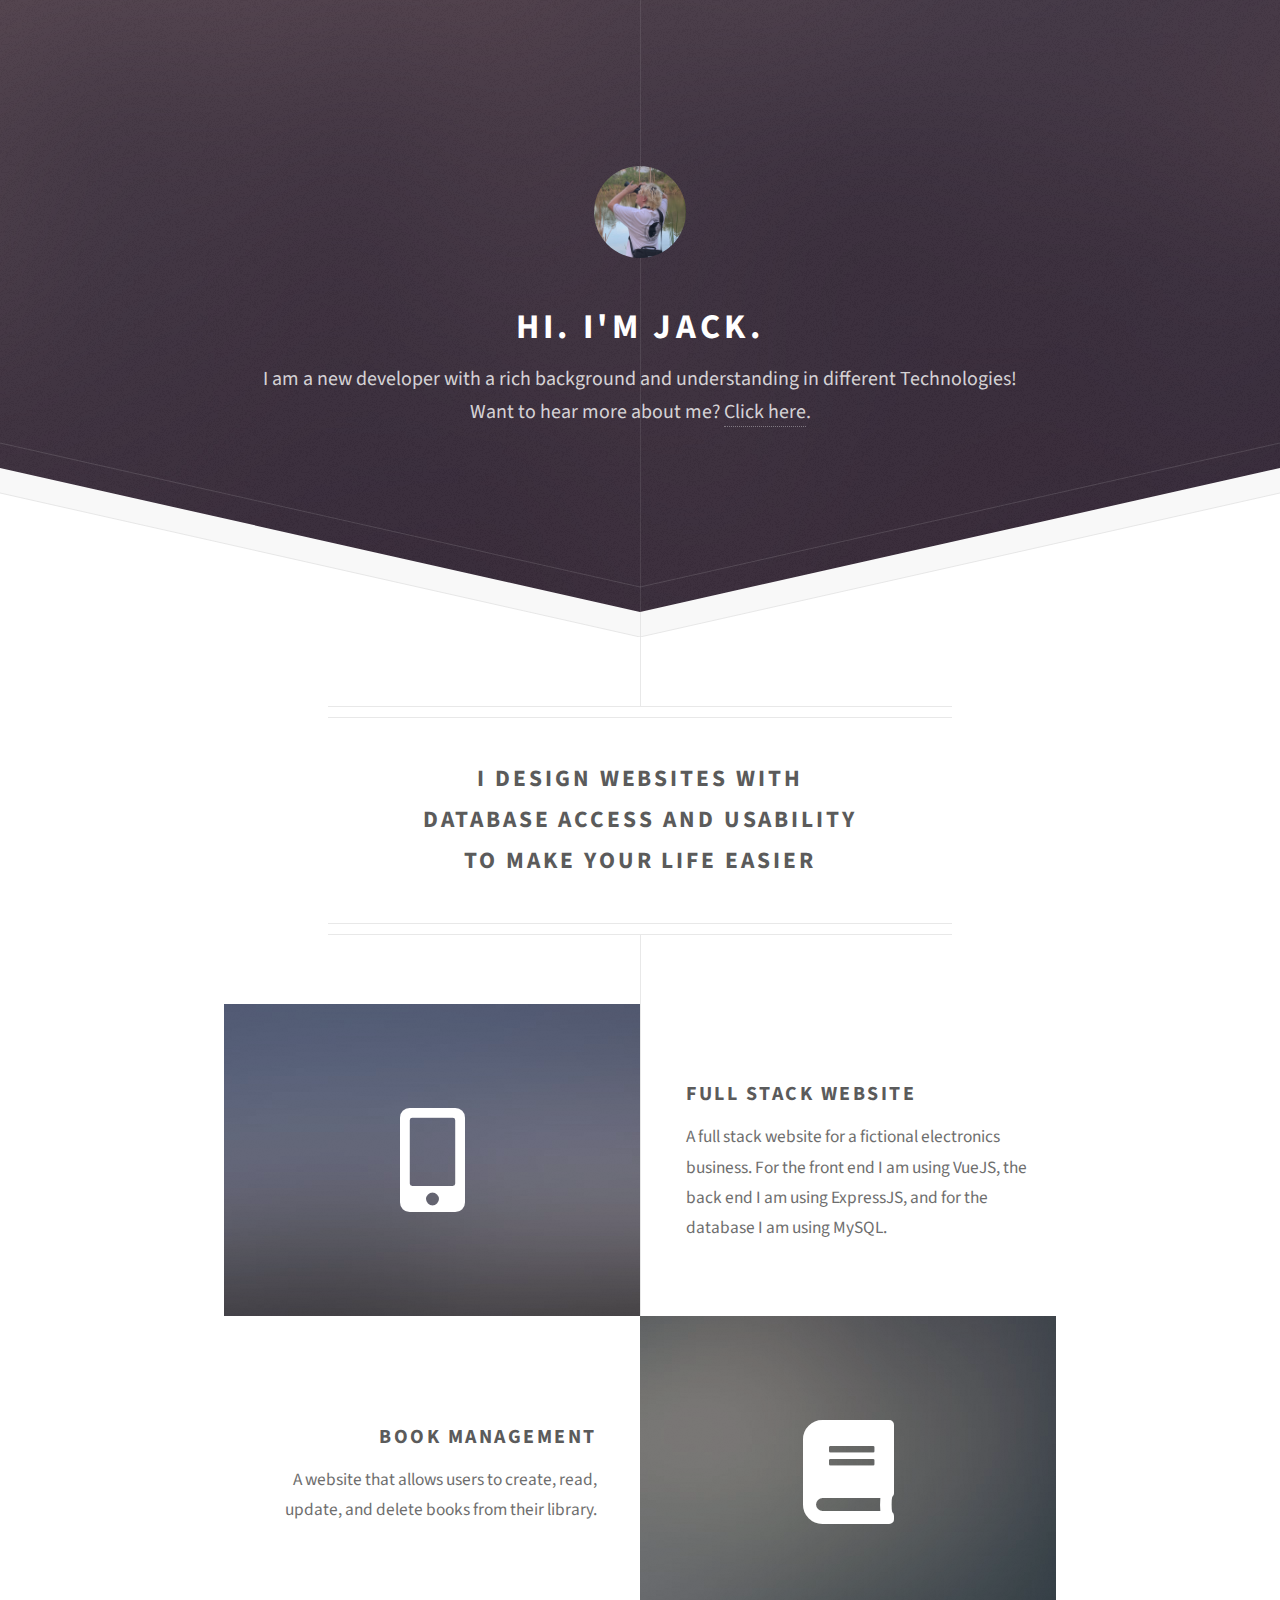
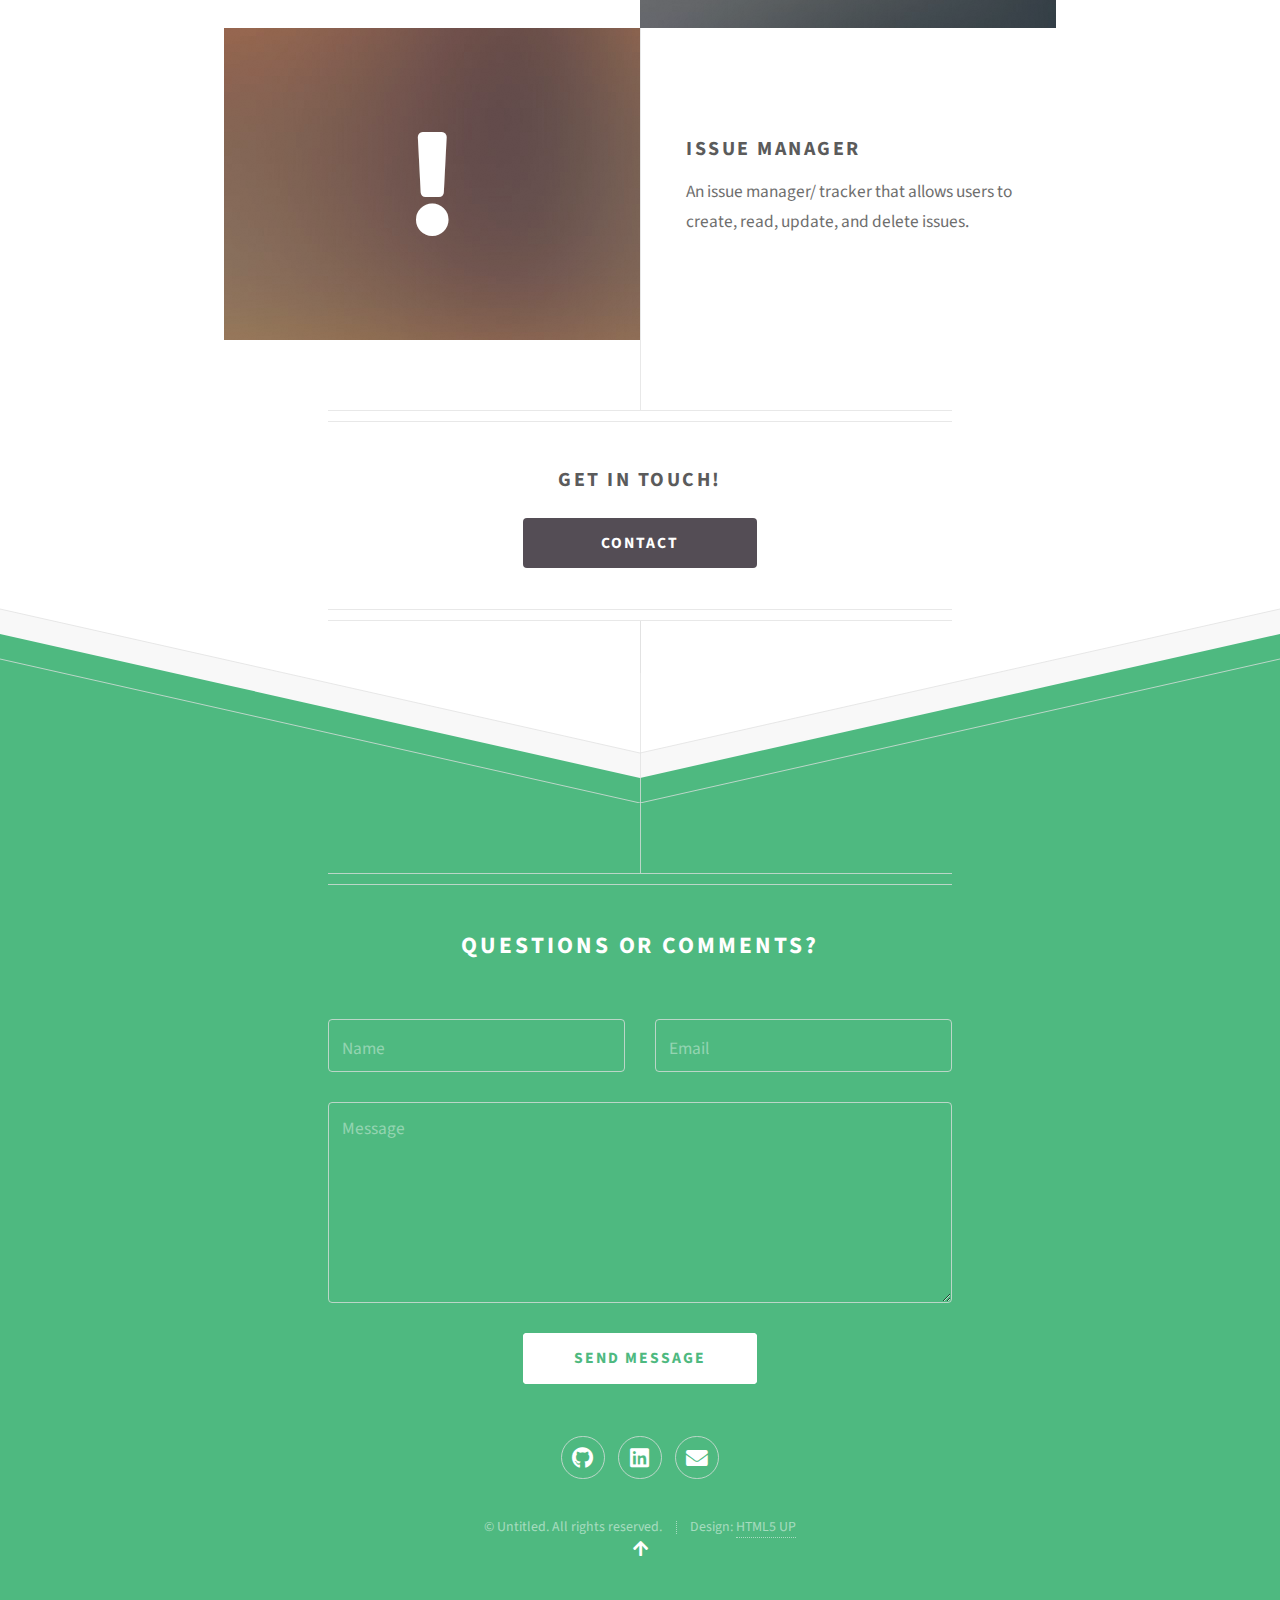
<file: index.html>
<!DOCTYPE HTML>
<!--
	Directive by HTML5 UP
	html5up.net | @ajlkn
	Free for personal and commercial use under the CCA 3.0 license (html5up.net/license)
-->
<html>
	<head>
		<title>Directive by HTML5 UP</title>
		<meta charset="utf-8" />
		<meta name="viewport" content="width=device-width, initial-scale=1, user-scalable=no" />
		<link rel="stylesheet" href="assets/css/main.css" />
	</head>
	<body class="is-preload">

		
		<!-- Header -->
			<div id="header">
				<!-- Navigation -->
				<nav id="nav"  style=" margin-bottom: 12rem; margin-top: -10rem;" >
					<ul class="container" 
					style="display: flex; 
					justify-content: space-evenly;
					
					">
						<li><a href="index.html">Home</a></li>
						<li><a href="about.html">About Me</a></li>
						<li><a href="index.html#contact-form">Contact</a></li>
						<li><a href="more-projects.html">More Projects</a></li>
					</ul>
				</nav>
				<div class="content">
				<img src="images/profilepic.jpg" alt="profile" class="logo icon "/>
				<h1>Hi. I'm Jack.</h1>
				<p>I am a new developer with a rich background and understanding in different Technologies!
				<br />
				Want to hear more about me? <a href="about.html">Click here</a>.</p>
				</div>
			</div>

		<!-- Main -->
			<div id="main">

				<header class="major container medium">
					<h2>I design websites with
					<br />
					database access and usability
					<br />
					To make your life easier</h2>
					<!--
					<p>Tellus erat mauris ipsum fermentum<br />
					etiam vivamus nunc nibh morbi.</p>
					-->
				</header>

				<div class="box alt container">
					<section class="feature left">
						<a href="https://github.com/J-Saladev/fullstack" target="_blank" class="image icon solid fa-mobile-alt"><img src="images/pic01.jpg" alt="" /></a>
						<div class="content">
							<h3>Full Stack Website</h3>
							<p>A full stack website for a fictional electronics business. For the front end I am using VueJS, the back end I am using ExpressJS, and for the database I am using MySQL.</p>
						</div>
					</section>
					<section class="feature right">
						<a href="https://github.com/J-Saladev/Managingbooks" class="image icon solid fa-book"><img src="images/pic02.jpg" alt=""  target ="_blank"/></a>
						<div class="content">
							<h3>Book Management</h3>
							<p>A website that allows users to create, read, update, and delete books from their library.</p>
						</div>
					</section>
					<section class="feature left">
						<a href="https://github.com/J-Saladev/IssueManager" class="image icon solid fa-exclamation"><img src="images/pic03.jpg" alt="" target ="_blank"/></a>
						<div class="content">
							<h3>Issue Manager</h3>
							<p>An issue manager/ tracker that allows users to create, read, update, and delete issues.</p>
						</div>
					</section>
				</div>

				

				<footer class="major container medium">
					<h3>Get in touch!</h3>
					
					<ul class="actions special">
						<li><a href="#contact-form" class="button">Contact</a></li>
					</ul>
				</footer>

			</div>

		<!-- Footer -->
			<div id="footer">
				<div class="container medium">

					<header class="major last">
						<h2>Questions or comments?</h2>
					</header>

					

					<form  action="https://formspree.io/f/xgegrdpl"
					method="POST" id ="contact-form">
						<div class="row">
							<div class="col-6 col-12-mobilep">
								<input type="text" name="name" placeholder="Name" />
							</div>
							<div class="col-6 col-12-mobilep">
								<input type="email" name="email" placeholder="Email" />
							</div>
							<div class="col-12">
								<textarea name="message" placeholder="Message" rows="6"></textarea>
							</div>
							<div class="col-12">
								<ul class="actions special">
									<li><input type="submit" value="Send Message" /></li>
								</ul>
							</div>
						</div>
					</form>

					<ul class="icons">
					
						
						<li><a href="https://github.com/J-Saladev" class="icon brands fa-github"><span class="label">Github</span></a></li>
						
						<li><a href="https://www.linkedin.com/in/jack-dant-4b6a6a27a/" class="icon brands fa-linkedin"><span class="label">Linkedin</span></a></li>
						<li><a href="#" class="icon solid fa-envelope"><span class="label">Email</span></a></li>
					</ul>

					<ul class="copyright">
						<li>&copy; Untitled. All rights reserved.</li><li>Design: <a href="http://html5up.net">HTML5 UP</a></li>
					</ul>
					<a href="#header" class="icon solid fa-arrow-up"></a>

				</div>
			</div>

		<!-- Scripts -->
			<script src="assets/js/formsubmit.js"></script>
			<script src="assets/js/jquery.min.js"></script>
			<script src="assets/js/browser.min.js"></script>
			<script src="assets/js/breakpoints.min.js"></script>
			<script src="assets/js/util.js"></script>
			<script src="assets/js/main.js"></script>

	</body>
</html>
</file>
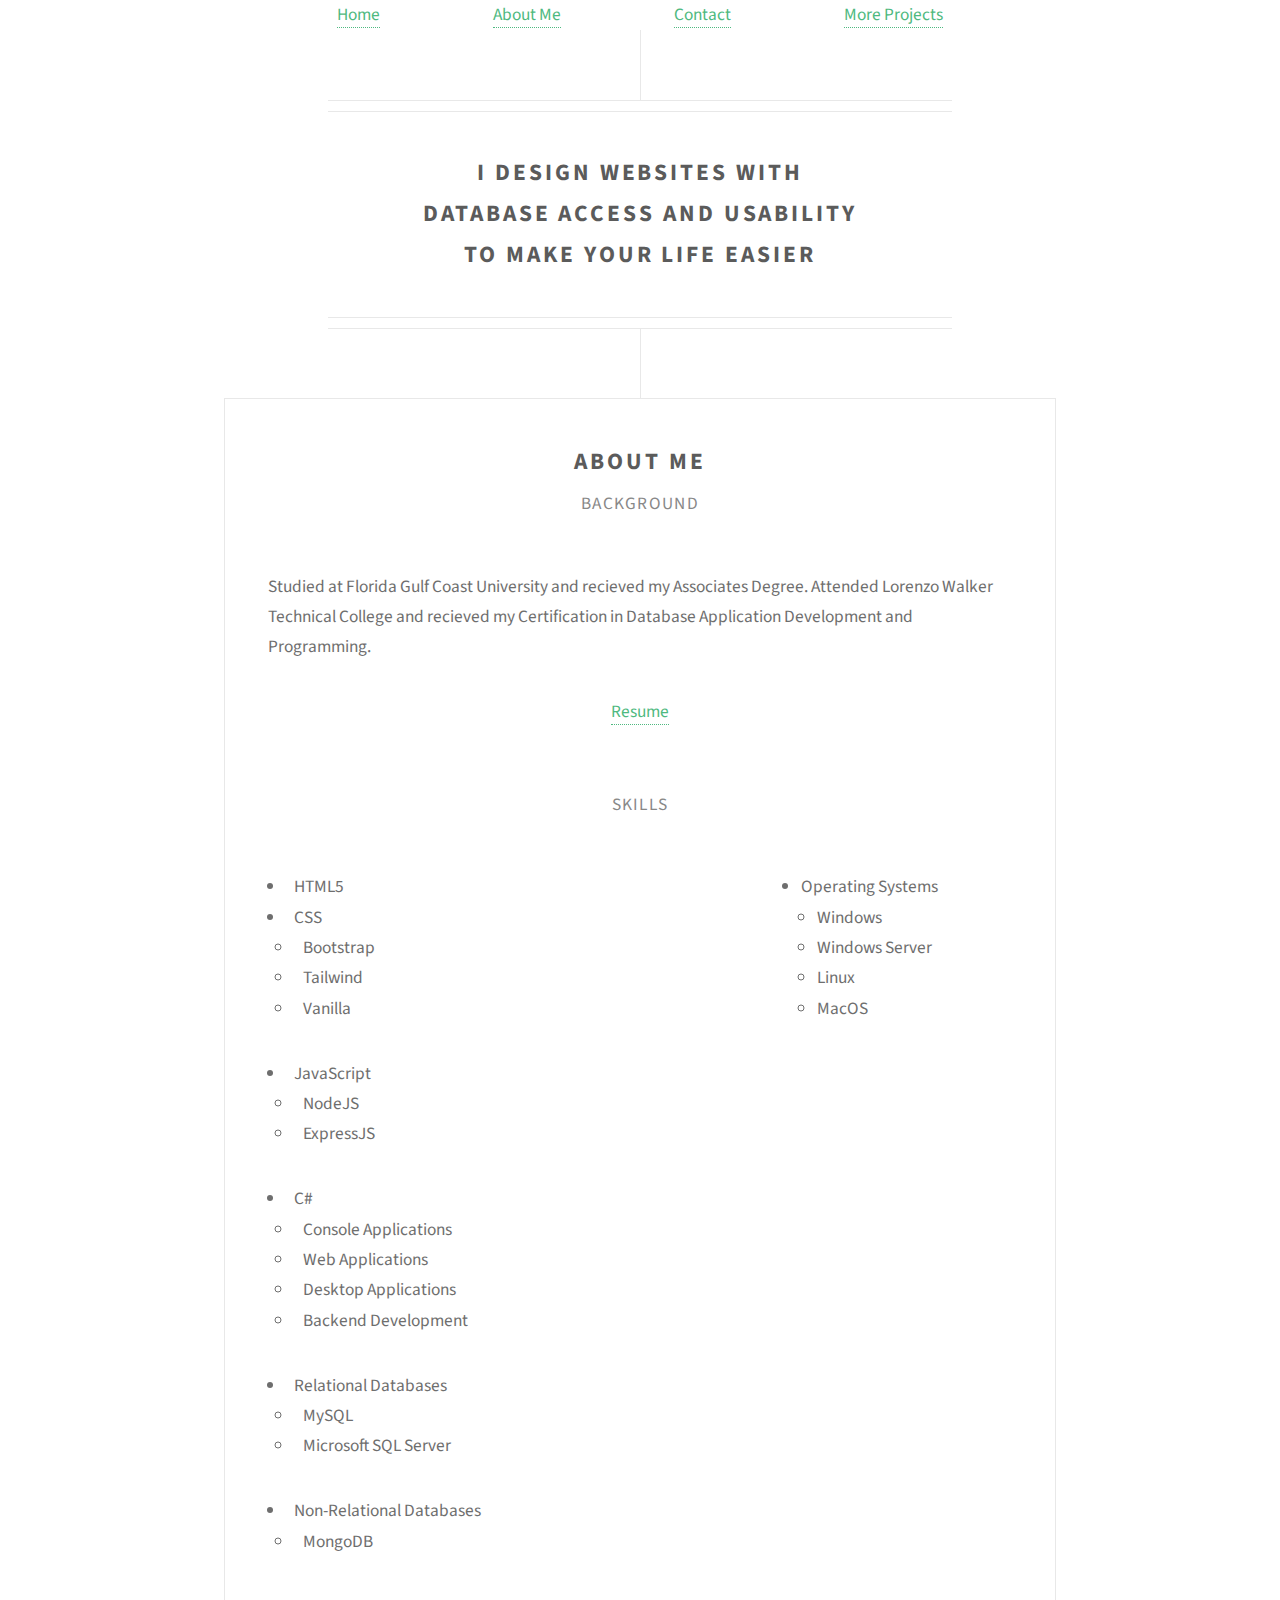
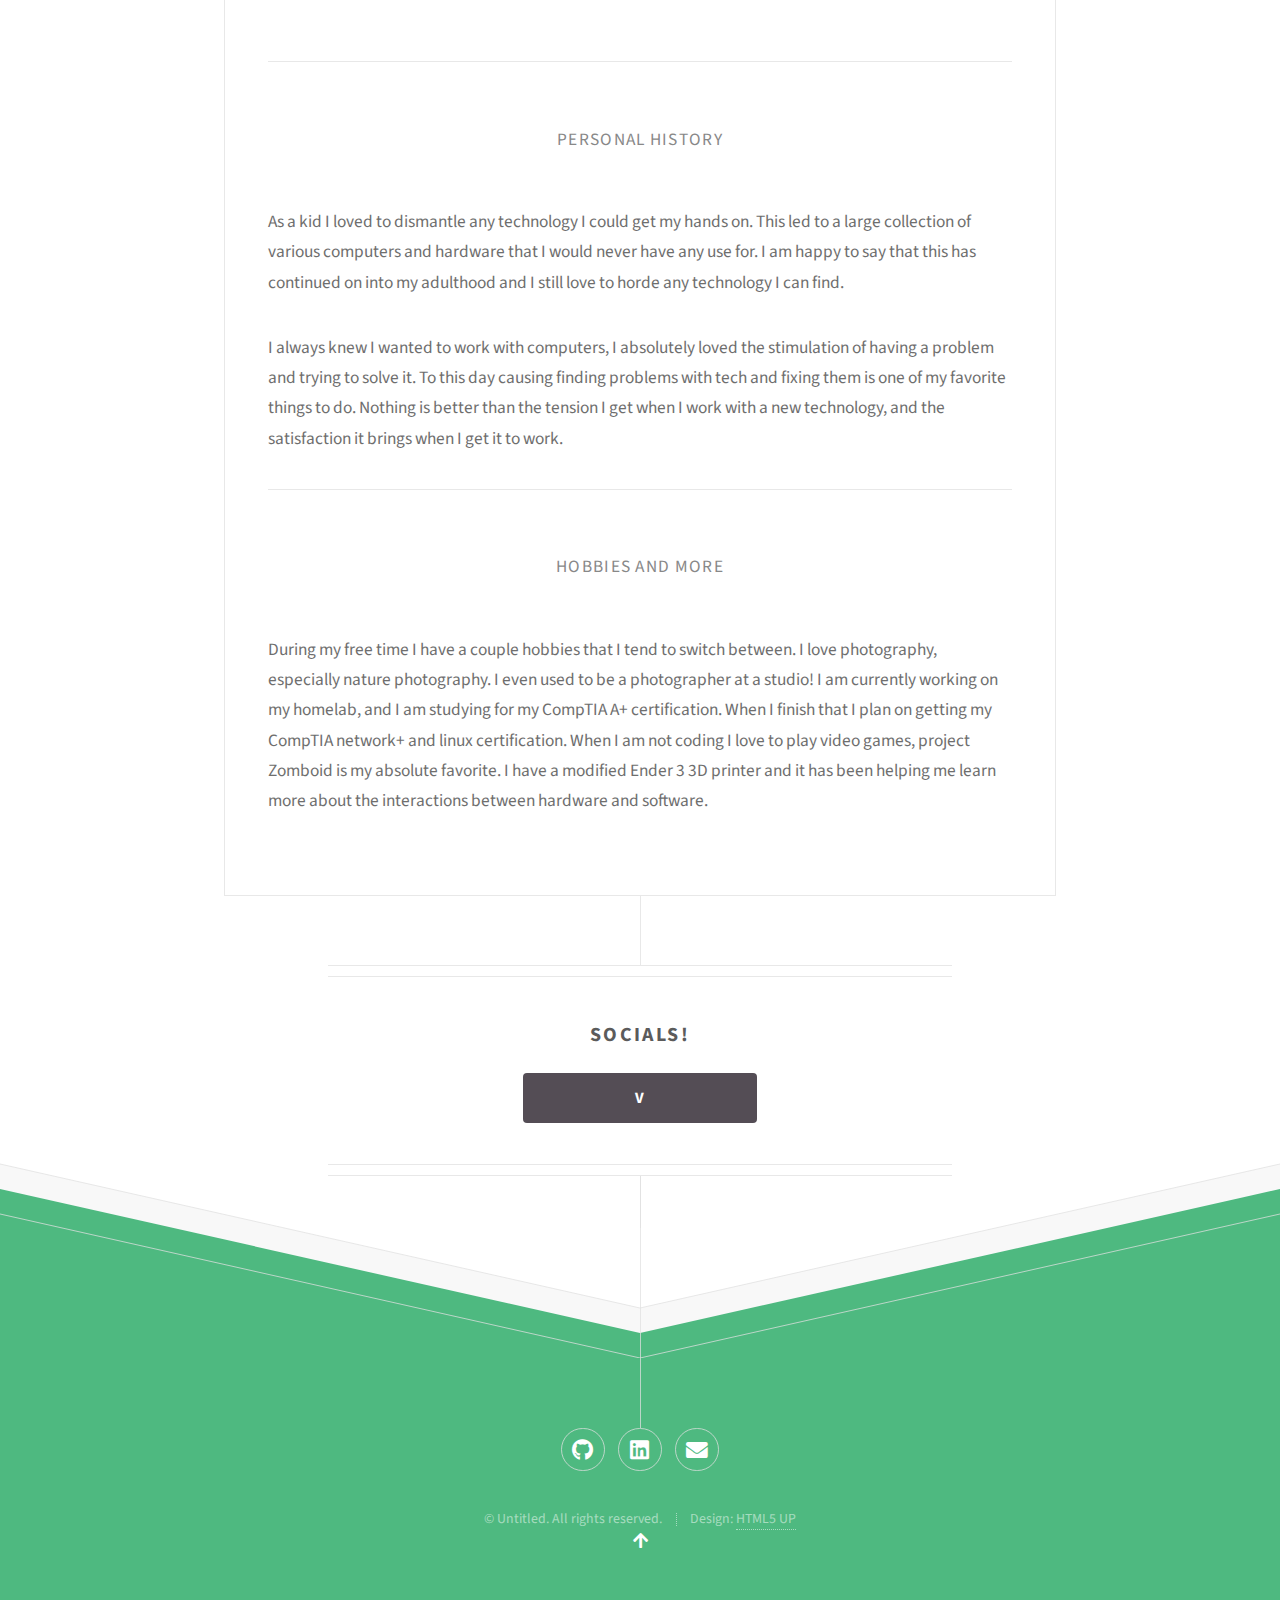
<file: about.html>
<!DOCTYPE HTML>
<!--
	Directive by HTML5 UP
	html5up.net | @ajlkn
	Free for personal and commercial use under the CCA 3.0 license (html5up.net/license)
-->
<html>
	<head>
		<title>Directive by HTML5 UP</title>
		<meta charset="utf-8" />
		<meta name="viewport" content="width=device-width, initial-scale=1, user-scalable=no" />
		<link rel="stylesheet" href="assets/css/main.css" />
	</head>
	<body class="is-preload">

		<!-- Navigation -->
        
        <nav id="nav">
            <ul class="container" 
            style="display: flex; 
            justify-content: space-evenly;
            
            ">
                <li><a href="index.html">Home</a></li>
                <li><a href="about.html">About Me</a></li>
                <li><a href="index.html#contact-form">Contact</a></li>
                <li><a href="more-projects.html">More Projects</a></li>
            </ul>
        </nav>

		<!-- Main -->
			<div id="main">

				<header class="major container medium">
					<h2>I design websites with
					<br />
					database access and usability
					<br />
					To make your life easier</h2>
					<!--
					<p>Tellus erat mauris ipsum fermentum<br />
					etiam vivamus nunc nibh morbi.</p>
					-->
				</header>

				
				<div class="box container">
					<header>
						<h2>About Me</h2>
					</header>
					<section>
						<header>
							<p>Background</p>
						</header>
						<p>Studied at Florida Gulf Coast University and recieved my Associates Degree. Attended Lorenzo Walker Technical College
                            and recieved my Certification in Database Application Development and Programming.
                        </p>
						<div style="text-align: center;"><a href="https://github.com/J-Saladev/Current-Resume/blob/main/Jack%20Resume%202023.pdf" target="_blank" >Resume</a></div>
						
					</section>

					<section style="margin-top: 5rem;">
                      
						<header>
							<p>Skills</p>
						</header>  
                        <div class=" alt box container"
                        style="
                            display: flex;"
                        >
                        <div class="leftside">
						<ul class="default">
							<li>HTML5</li>
                            <li>CSS
                                <ul class="secondary" >
                                    <li>Bootstrap</li>
                                    <li>Tailwind</li>
                                    <li>Vanilla</li>
                                </ul>
                            </li>
                            <li>JavaScript
                                <ul class="secondary">
                                    <li>NodeJS</li>
                                    <li>ExpressJS</li>
                                </ul>
                            </li>
                            <li>C#
                                <ul class="secondary">
                                    <li>Console Applications</li>
                                    <li>Web Applications</li>
                                    <li>Desktop Applications</li>
                                    <li>Backend Development</li>
                                </ul>
                            </li>
                            <li>Relational Databases
                                <ul class="secondary">
                                    <li>MySQL</li>
                                    <li>Microsoft SQL Server</li>
                                    </ul>
                            </li>
                            <li>
                                Non-Relational Databases
                                <ul class="secondary">
                                    <li>MongoDB</li>
                            </li>
						</ul>
                    </div>
                    <div class="rightside" 
                    style="margin-left: 20rem; 
                    "
                    >
                    <ul>
                    <li class="default" style="list-style: disc;">Operating Systems
                        <ul class="secondary" style="margin-left: 1rem;">
                            <li>Windows</li>
                            <li>Windows Server</li>
                            <li>Linux</li>
                            <li>MacOS</li>
                        </ul>
                    </li> 

                    </ul>
                </div>
                    </div>
					</section>
					<hr />
					<section style="margin-top: 5rem;">
						<header>
							<p>Personal History</p>
						</header>
						<p>As a kid I loved to dismantle any technology I could get my hands on. 
                            This led to a large collection of various computers and hardware that I would never have any use for.
                            I am happy to say that this has continued on into my adulthood and I still love to horde any technology I can find.
                        </p>
						
						<p>I always knew I wanted to work with computers, I absolutely loved 
                            the stimulation of having a problem and trying to solve it. 
                            To this day causing finding problems with tech and fixing them is one of my favorite things to do.
                            Nothing is better than the tension I get when I work with a new technology, and the satisfaction it brings when I get it to work.
                        </p>
					</section>
					<hr />
					<section style="margin-top: 5rem;">
						<header>
							<p>Hobbies and More</p>
						</header>
						<p>During my free time I have a couple hobbies that I tend to switch between.
							I love photography, especially nature photography. I even used to be a photographer
							at a studio! I am currently working on my homelab, and I am studying for my CompTIA A+ certification.
							When I finish that I plan on getting my CompTIA network+ and linux certification.
							When I am not coding I love to play video games, project Zomboid is my absolute favorite.
							I have a modified Ender 3 3D printer and it has been helping me learn more about the interactions between
							hardware and software.

                        </p>
					</section>
					
					
					
					
				</div>
				

				<footer class="major container medium">
					<h3>Socials!</h3>
					
					<ul class="actions special">
						<li><a href="#icons" class="button">V</a></li>
					</ul>
				</footer>

			</div>

		<!-- Footer -->
			<div id="footer">
				<div class="container medium">


					
					<ul class="icons" id="icons">
					
						
						<li><a href="https://github.com/J-Saladev" class="icon brands fa-github"><span class="label">Github</span></a></li>
						
						<li><a href="https://www.linkedin.com/in/jack-dant-4b6a6a27a/" class="icon brands fa-linkedin"><span class="label">Linkedin</span></a></li>
						<li><a href="#" class="icon solid fa-envelope"><span class="label">Email</span></a></li>
					</ul>

					<ul class="copyright">
						<li>&copy; Untitled. All rights reserved.</li><li>Design: <a href="http://html5up.net">HTML5 UP</a></li>
					</ul>
                    <a href="#nav" class="icon solid fa-arrow-up"
                    
                    ><span class="label">Top</span></a>

				</div>
			</div>

		<!-- Scripts -->
			<script src="assets/js/jquery.min.js"></script>
			<script src="assets/js/browser.min.js"></script>
			<script src="assets/js/breakpoints.min.js"></script>
			<script src="assets/js/util.js"></script>
			<script src="assets/js/main.js"></script>

	</body>
</html>
</file>
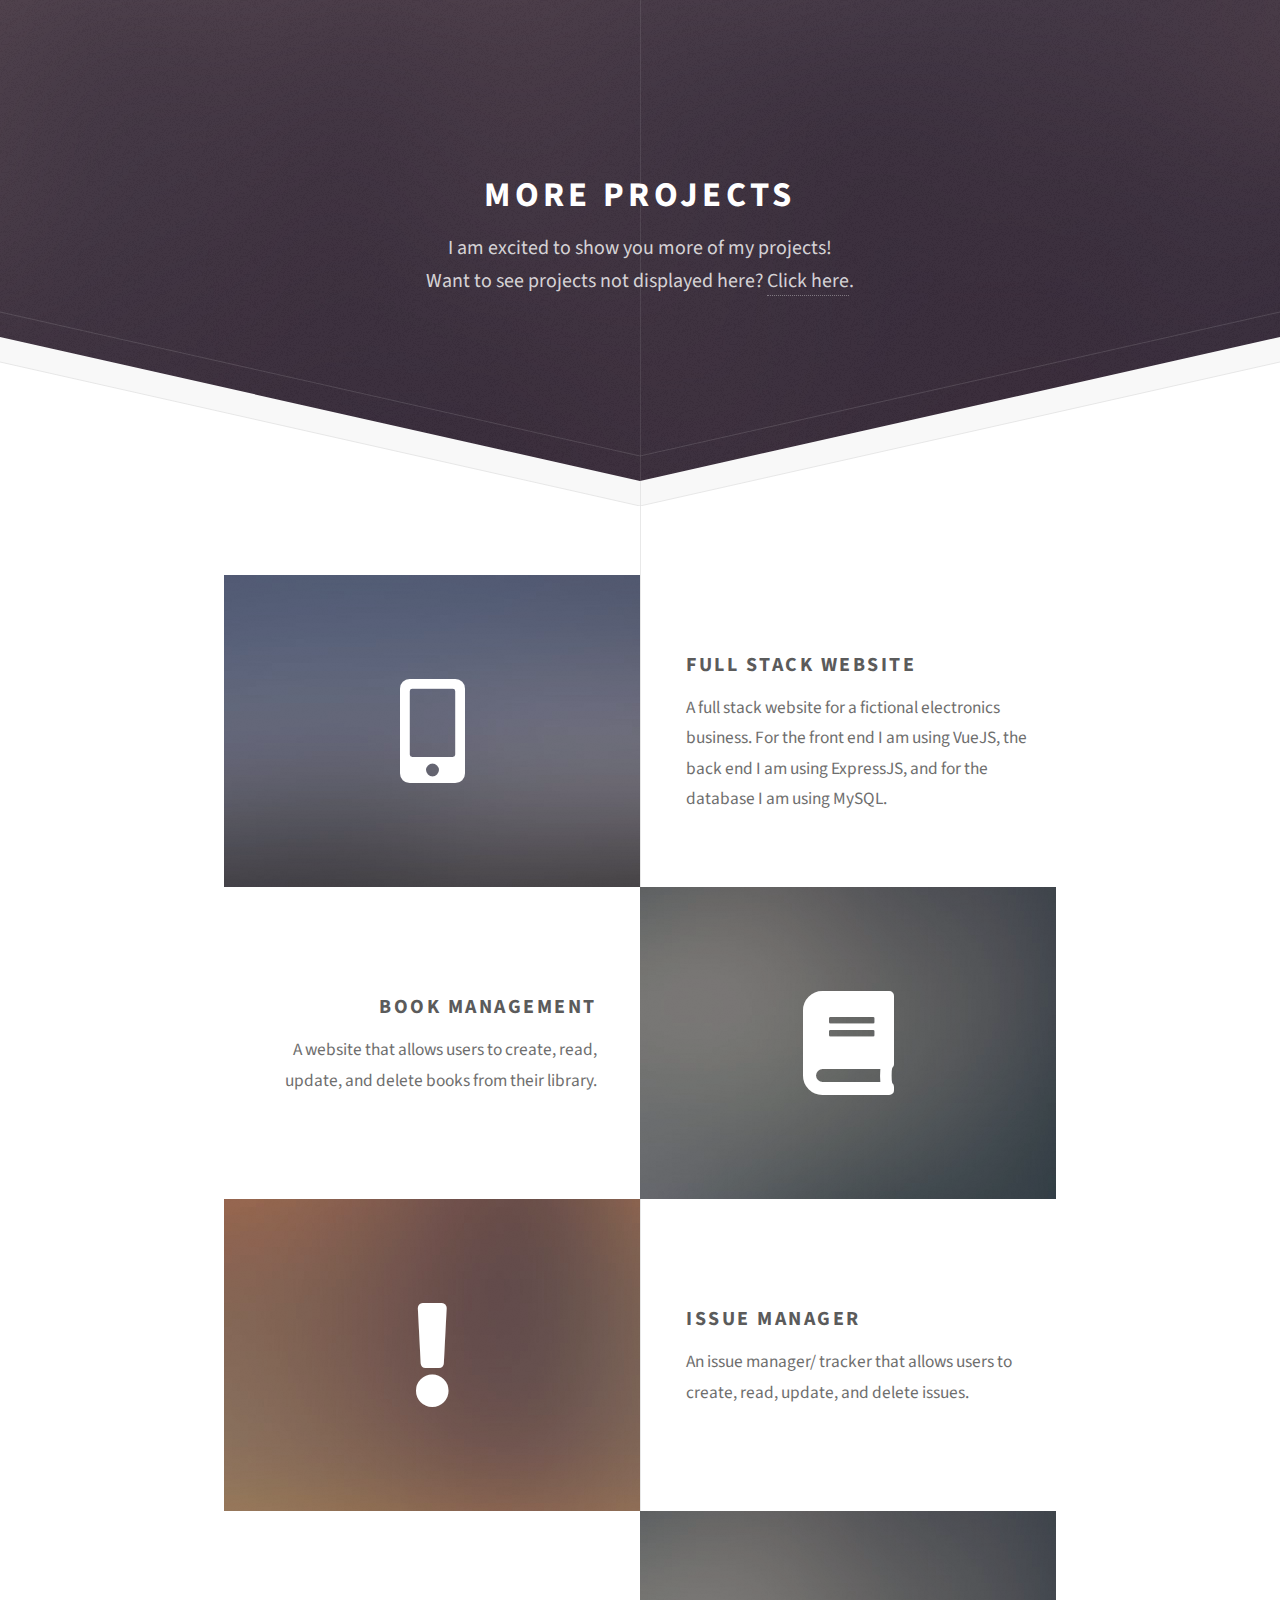
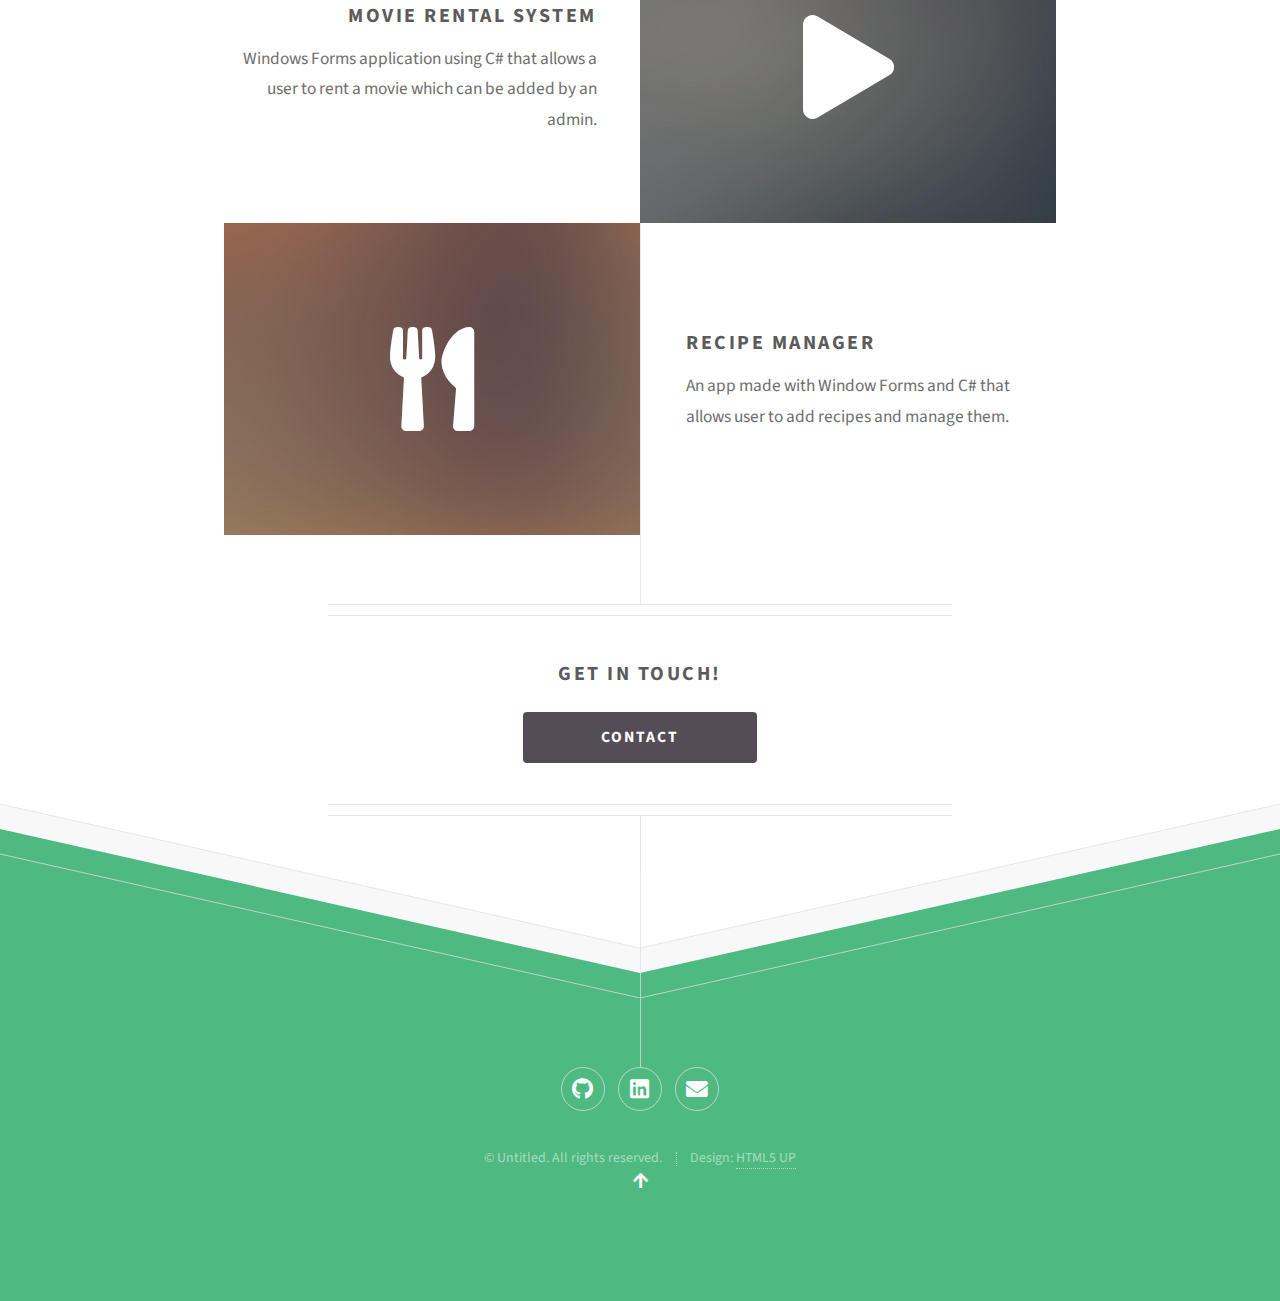
<file: more-projects.html>
<!DOCTYPE HTML>
<!--
	Directive by HTML5 UP
	html5up.net | @ajlkn
	Free for personal and commercial use under the CCA 3.0 license (html5up.net/license)
-->
<html>
	<head>
		<title>Directive by HTML5 UP</title>
		<meta charset="utf-8" />
		<meta name="viewport" content="width=device-width, initial-scale=1, user-scalable=no" />
		<link rel="stylesheet" href="assets/css/main.css" />
	</head>
	<body class="is-preload">

		<!-- Header -->
			<div id="header">
				<nav id="nav"  style=" margin-bottom: 12rem; margin-top: -10rem;" >
					<ul class="container" 
					style="display: flex; 
					justify-content: space-evenly;
					
					">
						<li><a href="index.html">Home</a></li>
						<li><a href="about.html">About Me</a></li>
						<li><a href="index.html#contact-form">Contact</a></li>
						<li><a href="more-projects.html">More Projects</a></li>
					</ul>
				</nav>
				
				<h1>More Projects</h1>
				<p>I am excited to show you more of my projects!
				<br />
				Want to see projects not displayed here? <a href="https://github.com/J-Saladev">Click here</a>.</p>
			</div>

		<!-- Main -->
			<div id="main">


				<div class="box alt container">
					<section class="feature left">
						<a href="https://github.com/J-Saladev/fullstack" target="_blank" class="image icon solid fa-mobile-alt"><img src="images/pic01.jpg" alt="" /></a>
						<div class="content">
							<h3>Full Stack Website</h3>
							<p>A full stack website for a fictional electronics business. For the front end I am using VueJS, the back end I am using ExpressJS, and for the database I am using MySQL.</p>
						</div>
					</section>
					<section class="feature right">
						<a href="https://github.com/J-Saladev/Managingbooks" class="image icon solid fa-book"><img src="images/pic02.jpg" alt=""  target ="_blank"/></a>
						<div class="content">
							<h3>Book Management</h3>
							<p>A website that allows users to create, read, update, and delete books from their library.</p>
						</div>
					</section>
					<section class="feature left">
						<a href="https://github.com/J-Saladev/IssueManager" class="image icon solid fa-exclamation"><img src="images/pic03.jpg" alt="" target ="_blank"/></a>
						<div class="content">
							<h3>Issue Manager</h3>
							<p>An issue manager/ tracker that allows users to create, read, update, and delete issues.</p>
						</div>
					</section>
                    <section class="feature right">
						<a href="https://github.com/J-Saladev/Movie-Rental-App" class="image icon solid fa-play"><img src="images/pic02.jpg" alt="" /></a>
						<div class="content">
							<h3>Movie Rental System</h3>
							<p>Windows Forms application using C# that allows a user to rent a movie which can be added by an admin.</p>
						</div>
					</section>
					<section class="feature left">
						<a href="https://github.com/J-Saladev/Recipe-Manager-App" class="image icon solid  fa-utensils"><img src="images/pic03.jpg" alt="" /></a>
						<div class="content">
							<h3>Recipe Manager</h3>
							<p>An app made with Window Forms and C# that allows user to add recipes and manage them.</p>
						</div>
					</section>
                    
				</div>

				

				<footer class="major container medium">
					<h3>Get in touch!</h3>
					
					<ul class="actions special">
						<li><a href="index.html#contact-form" class="button">Contact</a></li>
					</ul>
				</footer>

			</div>

		<!-- Footer -->
			<div id="footer">
				<div class="container medium">

					

					<ul class="icons">
					
						
						<li><a href="https://github.com/J-Saladev" class="icon brands fa-github"><span class="label">Github</span></a></li>
						
						<li><a href="https://www.linkedin.com/in/jack-dant-4b6a6a27a/" class="icon brands fa-linkedin"><span class="label">Linkedin</span></a></li>
						<li><a href="#" class="icon solid fa-envelope"><span class="label">Email</span></a></li>
					</ul>

					<ul class="copyright">
						<li>&copy; Untitled. All rights reserved.</li><li>Design: <a href="http://html5up.net">HTML5 UP</a></li>
					</ul>
					<a href="#header" class="icon solid fa-arrow-up"></a>

				</div>
			</div>

		<!-- Scripts -->
			<script src="assets/js/jquery.min.js"></script>
			<script src="assets/js/browser.min.js"></script>
			<script src="assets/js/breakpoints.min.js"></script>
			<script src="assets/js/util.js"></script>
			<script src="assets/js/main.js"></script>

	</body>
</html>
</file>
<file: assets/css/main.css>
@import url("fontawesome-all.min.css");
@import url("https://fonts.googleapis.com/css?family=Source+Sans+Pro:300,300italic,400,400italic,600,600italic,700,700italic");

/*
	Directive by HTML5 UP
	html5up.net | @ajlkn
	Free for personal and commercial use under the CCA 3.0 license (html5up.net/license)
*/

html, body, div, span, applet, object,
iframe, h1, h2, h3, h4, h5, h6, p, blockquote,
pre, a, abbr, acronym, address, big, cite,
code, del, dfn, em, img, ins, kbd, q, s, samp,
small, strike, strong, sub, sup, tt, var, b,
u, i, center, dl, dt, dd, ol, ul, li, fieldset,
form, label, legend, table, caption, tbody,
tfoot, thead, tr, th, td, article, aside,
canvas, details, embed, figure, figcaption,
footer, header, hgroup, menu, nav, output, ruby,
section, summary, time, mark, audio, video {
	margin: 0;
	padding: 0;
	border: 0;
	font-size: 100%;
	font: inherit;
	vertical-align: baseline;}

article, aside, details, figcaption, figure,
footer, header, hgroup, menu, nav, section {
	display: block;}

body {
	line-height: 1;
}

ol, ul {
	list-style: none;
}

blockquote, q {
	quotes: none;
}

	blockquote:before, blockquote:after, q:before, q:after {
		content: '';
		content: none;
	}

table {
	border-collapse: collapse;
	border-spacing: 0;
}

body {
	-webkit-text-size-adjust: none;
}

mark {
	background-color: transparent;
	color: inherit;
}

input::-moz-focus-inner {
	border: 0;
	padding: 0;
}

input, select, textarea {
	-moz-appearance: none;
	-webkit-appearance: none;
	-ms-appearance: none;
	appearance: none;
}

/* Basic */

	html {
		box-sizing: border-box;
		scroll-behavior: smooth;
	}

	*, *:before, *:after {
		box-sizing: inherit;
	}

	html, body {
		height: 100%;
	}

	body {
		background: #ffffff;
	}

		body.is-preload *, body.is-preload *:before, body.is-preload *:after {
			-moz-animation: none !important;
			-webkit-animation: none !important;
			-ms-animation: none !important;
			animation: none !important;
			-moz-transition: none !important;
			-webkit-transition: none !important;
			-ms-transition: none !important;
			transition: none !important;
		}

	body, input, select, textarea {
		color: #6e6e6e;
		font-family: 'Source Sans Pro', sans-serif;
		font-size: 16pt;
		font-weight: 400;
		line-height: 1.75em;
	}

	a {
		-moz-transition: color 0.2s ease-in-out, border-bottom-color 0.2s ease-in-out;
		-webkit-transition: color 0.2s ease-in-out, border-bottom-color 0.2s ease-in-out;
		-ms-transition: color 0.2s ease-in-out, border-bottom-color 0.2s ease-in-out;
		transition: color 0.2s ease-in-out, border-bottom-color 0.2s ease-in-out;
		border-bottom: dotted 1px;
		color: #4eb980;
		text-decoration: none;
	}

		a:hover {
			border-bottom-color: transparent;
		}

	strong, b {
		font-weight: 600;
		color: #5b5b5b;
	}

	em, i {
		font-style: italic;
	}

	p, ul, ol, dl, table, blockquote, form {
		margin: 0 0 2em 0;
	}

	h1, h2, h3, h4, h5, h6 {
		color: #5b5b5b;
		font-weight: 700;
		letter-spacing: 0.125em;
		line-height: 1.75em;
		margin-bottom: 1em;
		text-transform: uppercase;
		text-align: center;
	}

		h1 a, h2 a, h3 a, h4 a, h5 a, h6 a {
			color: inherit;
			text-decoration: none;
		}

	h2 {
		font-size: 1.75em;
	}

	h3 {
		font-size: 1.5em;
	}

	sub {
		font-size: 0.8em;
		position: relative;
		top: 0.5em;
	}

	sup {
		font-size: 0.8em;
		position: relative;
		top: -0.5em;
	}

	hr {
		border: 0;
		border-top: solid 1px rgba(224, 224, 224, 0.75);
		margin-bottom: 1.5em;
	}

	blockquote {
		border-left: solid 0.5em rgba(224, 224, 224, 0.75);
		font-style: italic;
		padding: 1em 0 1em 2em;
	}

/* Container */

	.container {
		margin: 0 auto;
		max-width: 100%;
		width: 51em;
	}

		.container.medium {
			width: 38.25em;
		}

		@media screen and (max-width: 1280px) {

			.container {
				width: 48em;
			}

				.container.medium {
					width: 36em;
				}

		}

		@media screen and (max-width: 980px) {

			.container {
				width: 95%;
			}

				.container.medium {
					width: 71.25%;
				}

		}

		@media screen and (max-width: 840px) {

			.container {
				width: 95% !important;
			}

		}

		@media screen and (max-width: 736px) {

			.container {
				width: 90% !important;
			}

		}

		@media screen and (max-width: 480px) {

			.container {
				width: 100% !important;
			}

		}

/* Row */

	.row {
		display: flex;
		flex-wrap: wrap;
		box-sizing: border-box;
		align-items: stretch;
	}

		.row > * {
			box-sizing: border-box;
		}

		.row.gtr-uniform > * > :last-child {
			margin-bottom: 0;
		}

		.row.aln-left {
			justify-content: flex-start;
		}

		.row.aln-center {
			justify-content: center;
		}

		.row.aln-right {
			justify-content: flex-end;
		}

		.row.aln-top {
			align-items: flex-start;
		}

		.row.aln-middle {
			align-items: center;
		}

		.row.aln-bottom {
			align-items: flex-end;
		}

		.row > .imp {
			order: -1;
		}

		.row > .col-1 {
			width: 8.33333%;
		}

		.row > .off-1 {
			margin-left: 8.33333%;
		}

		.row > .col-2 {
			width: 16.66667%;
		}

		.row > .off-2 {
			margin-left: 16.66667%;
		}

		.row > .col-3 {
			width: 25%;
		}

		.row > .off-3 {
			margin-left: 25%;
		}

		.row > .col-4 {
			width: 33.33333%;
		}

		.row > .off-4 {
			margin-left: 33.33333%;
		}

		.row > .col-5 {
			width: 41.66667%;
		}

		.row > .off-5 {
			margin-left: 41.66667%;
		}

		.row > .col-6 {
			width: 50%;
		}

		.row > .off-6 {
			margin-left: 50%;
		}

		.row > .col-7 {
			width: 58.33333%;
		}

		.row > .off-7 {
			margin-left: 58.33333%;
		}

		.row > .col-8 {
			width: 66.66667%;
		}

		.row > .off-8 {
			margin-left: 66.66667%;
		}

		.row > .col-9 {
			width: 75%;
		}

		.row > .off-9 {
			margin-left: 75%;
		}

		.row > .col-10 {
			width: 83.33333%;
		}

		.row > .off-10 {
			margin-left: 83.33333%;
		}

		.row > .col-11 {
			width: 91.66667%;
		}

		.row > .off-11 {
			margin-left: 91.66667%;
		}

		.row > .col-12 {
			width: 100%;
		}

		.row > .off-12 {
			margin-left: 100%;
		}

		.row.gtr-0 {
			margin-top: 0px;
			margin-left: 0px;
		}

			.row.gtr-0 > * {
				padding: 0px 0 0 0px;
			}

			.row.gtr-0.gtr-uniform {
				margin-top: 0px;
			}

				.row.gtr-0.gtr-uniform > * {
					padding-top: 0px;
				}

		.row.gtr-25 {
			margin-top: -7.5px;
			margin-left: -7.5px;
		}

			.row.gtr-25 > * {
				padding: 7.5px 0 0 7.5px;
			}

			.row.gtr-25.gtr-uniform {
				margin-top: -7.5px;
			}

				.row.gtr-25.gtr-uniform > * {
					padding-top: 7.5px;
				}

		.row.gtr-50 {
			margin-top: -15px;
			margin-left: -15px;
		}

			.row.gtr-50 > * {
				padding: 15px 0 0 15px;
			}

			.row.gtr-50.gtr-uniform {
				margin-top: -15px;
			}

				.row.gtr-50.gtr-uniform > * {
					padding-top: 15px;
				}

		.row {
			margin-top: -30px;
			margin-left: -30px;
		}

			.row > * {
				padding: 30px 0 0 30px;
			}

			.row.gtr-uniform {
				margin-top: -30px;
			}

				.row.gtr-uniform > * {
					padding-top: 30px;
				}

		.row.gtr-150 {
			margin-top: -45px;
			margin-left: -45px;
		}

			.row.gtr-150 > * {
				padding: 45px 0 0 45px;
			}

			.row.gtr-150.gtr-uniform {
				margin-top: -45px;
			}

				.row.gtr-150.gtr-uniform > * {
					padding-top: 45px;
				}

		.row.gtr-200 {
			margin-top: -60px;
			margin-left: -60px;
		}

			.row.gtr-200 > * {
				padding: 60px 0 0 60px;
			}

			.row.gtr-200.gtr-uniform {
				margin-top: -60px;
			}

				.row.gtr-200.gtr-uniform > * {
					padding-top: 60px;
				}

		@media screen and (max-width: 1680px) {

			.row {
				display: flex;
				flex-wrap: wrap;
				box-sizing: border-box;
				align-items: stretch;
			}

				.row > * {
					box-sizing: border-box;
				}

				.row.gtr-uniform > * > :last-child {
					margin-bottom: 0;
				}

				.row.aln-left {
					justify-content: flex-start;
				}

				.row.aln-center {
					justify-content: center;
				}

				.row.aln-right {
					justify-content: flex-end;
				}

				.row.aln-top {
					align-items: flex-start;
				}

				.row.aln-middle {
					align-items: center;
				}

				.row.aln-bottom {
					align-items: flex-end;
				}

				.row > .imp-wide {
					order: -1;
				}

				.row > .col-1-wide {
					width: 8.33333%;
				}

				.row > .off-1-wide {
					margin-left: 8.33333%;
				}

				.row > .col-2-wide {
					width: 16.66667%;
				}

				.row > .off-2-wide {
					margin-left: 16.66667%;
				}

				.row > .col-3-wide {
					width: 25%;
				}

				.row > .off-3-wide {
					margin-left: 25%;
				}

				.row > .col-4-wide {
					width: 33.33333%;
				}

				.row > .off-4-wide {
					margin-left: 33.33333%;
				}

				.row > .col-5-wide {
					width: 41.66667%;
				}

				.row > .off-5-wide {
					margin-left: 41.66667%;
				}

				.row > .col-6-wide {
					width: 50%;
				}

				.row > .off-6-wide {
					margin-left: 50%;
				}

				.row > .col-7-wide {
					width: 58.33333%;
				}

				.row > .off-7-wide {
					margin-left: 58.33333%;
				}

				.row > .col-8-wide {
					width: 66.66667%;
				}

				.row > .off-8-wide {
					margin-left: 66.66667%;
				}

				.row > .col-9-wide {
					width: 75%;
				}

				.row > .off-9-wide {
					margin-left: 75%;
				}

				.row > .col-10-wide {
					width: 83.33333%;
				}

				.row > .off-10-wide {
					margin-left: 83.33333%;
				}

				.row > .col-11-wide {
					width: 91.66667%;
				}

				.row > .off-11-wide {
					margin-left: 91.66667%;
				}

				.row > .col-12-wide {
					width: 100%;
				}

				.row > .off-12-wide {
					margin-left: 100%;
				}

				.row.gtr-0 {
					margin-top: 0px;
					margin-left: 0px;
				}

					.row.gtr-0 > * {
						padding: 0px 0 0 0px;
					}

					.row.gtr-0.gtr-uniform {
						margin-top: 0px;
					}

						.row.gtr-0.gtr-uniform > * {
							padding-top: 0px;
						}

				.row.gtr-25 {
					margin-top: -7.5px;
					margin-left: -7.5px;
				}

					.row.gtr-25 > * {
						padding: 7.5px 0 0 7.5px;
					}

					.row.gtr-25.gtr-uniform {
						margin-top: -7.5px;
					}

						.row.gtr-25.gtr-uniform > * {
							padding-top: 7.5px;
						}

				.row.gtr-50 {
					margin-top: -15px;
					margin-left: -15px;
				}

					.row.gtr-50 > * {
						padding: 15px 0 0 15px;
					}

					.row.gtr-50.gtr-uniform {
						margin-top: -15px;
					}

						.row.gtr-50.gtr-uniform > * {
							padding-top: 15px;
						}

				.row {
					margin-top: -30px;
					margin-left: -30px;
				}

					.row > * {
						padding: 30px 0 0 30px;
					}

					.row.gtr-uniform {
						margin-top: -30px;
					}

						.row.gtr-uniform > * {
							padding-top: 30px;
						}

				.row.gtr-150 {
					margin-top: -45px;
					margin-left: -45px;
				}

					.row.gtr-150 > * {
						padding: 45px 0 0 45px;
					}

					.row.gtr-150.gtr-uniform {
						margin-top: -45px;
					}

						.row.gtr-150.gtr-uniform > * {
							padding-top: 45px;
						}

				.row.gtr-200 {
					margin-top: -60px;
					margin-left: -60px;
				}

					.row.gtr-200 > * {
						padding: 60px 0 0 60px;
					}

					.row.gtr-200.gtr-uniform {
						margin-top: -60px;
					}

						.row.gtr-200.gtr-uniform > * {
							padding-top: 60px;
						}

		}

		@media screen and (max-width: 1280px) {

			.row {
				display: flex;
				flex-wrap: wrap;
				box-sizing: border-box;
				align-items: stretch;
			}

				.row > * {
					box-sizing: border-box;
				}

				.row.gtr-uniform > * > :last-child {
					margin-bottom: 0;
				}

				.row.aln-left {
					justify-content: flex-start;
				}

				.row.aln-center {
					justify-content: center;
				}

				.row.aln-right {
					justify-content: flex-end;
				}

				.row.aln-top {
					align-items: flex-start;
				}

				.row.aln-middle {
					align-items: center;
				}

				.row.aln-bottom {
					align-items: flex-end;
				}

				.row > .imp-normal {
					order: -1;
				}

				.row > .col-1-normal {
					width: 8.33333%;
				}

				.row > .off-1-normal {
					margin-left: 8.33333%;
				}

				.row > .col-2-normal {
					width: 16.66667%;
				}

				.row > .off-2-normal {
					margin-left: 16.66667%;
				}

				.row > .col-3-normal {
					width: 25%;
				}

				.row > .off-3-normal {
					margin-left: 25%;
				}

				.row > .col-4-normal {
					width: 33.33333%;
				}

				.row > .off-4-normal {
					margin-left: 33.33333%;
				}

				.row > .col-5-normal {
					width: 41.66667%;
				}

				.row > .off-5-normal {
					margin-left: 41.66667%;
				}

				.row > .col-6-normal {
					width: 50%;
				}

				.row > .off-6-normal {
					margin-left: 50%;
				}

				.row > .col-7-normal {
					width: 58.33333%;
				}

				.row > .off-7-normal {
					margin-left: 58.33333%;
				}

				.row > .col-8-normal {
					width: 66.66667%;
				}

				.row > .off-8-normal {
					margin-left: 66.66667%;
				}

				.row > .col-9-normal {
					width: 75%;
				}

				.row > .off-9-normal {
					margin-left: 75%;
				}

				.row > .col-10-normal {
					width: 83.33333%;
				}

				.row > .off-10-normal {
					margin-left: 83.33333%;
				}

				.row > .col-11-normal {
					width: 91.66667%;
				}

				.row > .off-11-normal {
					margin-left: 91.66667%;
				}

				.row > .col-12-normal {
					width: 100%;
				}

				.row > .off-12-normal {
					margin-left: 100%;
				}

				.row.gtr-0 {
					margin-top: 0px;
					margin-left: 0px;
				}

					.row.gtr-0 > * {
						padding: 0px 0 0 0px;
					}

					.row.gtr-0.gtr-uniform {
						margin-top: 0px;
					}

						.row.gtr-0.gtr-uniform > * {
							padding-top: 0px;
						}

				.row.gtr-25 {
					margin-top: -7.5px;
					margin-left: -7.5px;
				}

					.row.gtr-25 > * {
						padding: 7.5px 0 0 7.5px;
					}

					.row.gtr-25.gtr-uniform {
						margin-top: -7.5px;
					}

						.row.gtr-25.gtr-uniform > * {
							padding-top: 7.5px;
						}

				.row.gtr-50 {
					margin-top: -15px;
					margin-left: -15px;
				}

					.row.gtr-50 > * {
						padding: 15px 0 0 15px;
					}

					.row.gtr-50.gtr-uniform {
						margin-top: -15px;
					}

						.row.gtr-50.gtr-uniform > * {
							padding-top: 15px;
						}

				.row {
					margin-top: -30px;
					margin-left: -30px;
				}

					.row > * {
						padding: 30px 0 0 30px;
					}

					.row.gtr-uniform {
						margin-top: -30px;
					}

						.row.gtr-uniform > * {
							padding-top: 30px;
						}

				.row.gtr-150 {
					margin-top: -45px;
					margin-left: -45px;
				}

					.row.gtr-150 > * {
						padding: 45px 0 0 45px;
					}

					.row.gtr-150.gtr-uniform {
						margin-top: -45px;
					}

						.row.gtr-150.gtr-uniform > * {
							padding-top: 45px;
						}

				.row.gtr-200 {
					margin-top: -60px;
					margin-left: -60px;
				}

					.row.gtr-200 > * {
						padding: 60px 0 0 60px;
					}

					.row.gtr-200.gtr-uniform {
						margin-top: -60px;
					}

						.row.gtr-200.gtr-uniform > * {
							padding-top: 60px;
						}

		}

		@media screen and (max-width: 980px) {

			.row {
				display: flex;
				flex-wrap: wrap;
				box-sizing: border-box;
				align-items: stretch;
			}

				.row > * {
					box-sizing: border-box;
				}

				.row.gtr-uniform > * > :last-child {
					margin-bottom: 0;
				}

				.row.aln-left {
					justify-content: flex-start;
				}

				.row.aln-center {
					justify-content: center;
				}

				.row.aln-right {
					justify-content: flex-end;
				}

				.row.aln-top {
					align-items: flex-start;
				}

				.row.aln-middle {
					align-items: center;
				}

				.row.aln-bottom {
					align-items: flex-end;
				}

				.row > .imp-narrow {
					order: -1;
				}

				.row > .col-1-narrow {
					width: 8.33333%;
				}

				.row > .off-1-narrow {
					margin-left: 8.33333%;
				}

				.row > .col-2-narrow {
					width: 16.66667%;
				}

				.row > .off-2-narrow {
					margin-left: 16.66667%;
				}

				.row > .col-3-narrow {
					width: 25%;
				}

				.row > .off-3-narrow {
					margin-left: 25%;
				}

				.row > .col-4-narrow {
					width: 33.33333%;
				}

				.row > .off-4-narrow {
					margin-left: 33.33333%;
				}

				.row > .col-5-narrow {
					width: 41.66667%;
				}

				.row > .off-5-narrow {
					margin-left: 41.66667%;
				}

				.row > .col-6-narrow {
					width: 50%;
				}

				.row > .off-6-narrow {
					margin-left: 50%;
				}

				.row > .col-7-narrow {
					width: 58.33333%;
				}

				.row > .off-7-narrow {
					margin-left: 58.33333%;
				}

				.row > .col-8-narrow {
					width: 66.66667%;
				}

				.row > .off-8-narrow {
					margin-left: 66.66667%;
				}

				.row > .col-9-narrow {
					width: 75%;
				}

				.row > .off-9-narrow {
					margin-left: 75%;
				}

				.row > .col-10-narrow {
					width: 83.33333%;
				}

				.row > .off-10-narrow {
					margin-left: 83.33333%;
				}

				.row > .col-11-narrow {
					width: 91.66667%;
				}

				.row > .off-11-narrow {
					margin-left: 91.66667%;
				}

				.row > .col-12-narrow {
					width: 100%;
				}

				.row > .off-12-narrow {
					margin-left: 100%;
				}

				.row.gtr-0 {
					margin-top: 0px;
					margin-left: 0px;
				}

					.row.gtr-0 > * {
						padding: 0px 0 0 0px;
					}

					.row.gtr-0.gtr-uniform {
						margin-top: 0px;
					}

						.row.gtr-0.gtr-uniform > * {
							padding-top: 0px;
						}

				.row.gtr-25 {
					margin-top: -7.5px;
					margin-left: -7.5px;
				}

					.row.gtr-25 > * {
						padding: 7.5px 0 0 7.5px;
					}

					.row.gtr-25.gtr-uniform {
						margin-top: -7.5px;
					}

						.row.gtr-25.gtr-uniform > * {
							padding-top: 7.5px;
						}

				.row.gtr-50 {
					margin-top: -15px;
					margin-left: -15px;
				}

					.row.gtr-50 > * {
						padding: 15px 0 0 15px;
					}

					.row.gtr-50.gtr-uniform {
						margin-top: -15px;
					}

						.row.gtr-50.gtr-uniform > * {
							padding-top: 15px;
						}

				.row {
					margin-top: -30px;
					margin-left: -30px;
				}

					.row > * {
						padding: 30px 0 0 30px;
					}

					.row.gtr-uniform {
						margin-top: -30px;
					}

						.row.gtr-uniform > * {
							padding-top: 30px;
						}

				.row.gtr-150 {
					margin-top: -45px;
					margin-left: -45px;
				}

					.row.gtr-150 > * {
						padding: 45px 0 0 45px;
					}

					.row.gtr-150.gtr-uniform {
						margin-top: -45px;
					}

						.row.gtr-150.gtr-uniform > * {
							padding-top: 45px;
						}

				.row.gtr-200 {
					margin-top: -60px;
					margin-left: -60px;
				}

					.row.gtr-200 > * {
						padding: 60px 0 0 60px;
					}

					.row.gtr-200.gtr-uniform {
						margin-top: -60px;
					}

						.row.gtr-200.gtr-uniform > * {
							padding-top: 60px;
						}

		}

		@media screen and (max-width: 840px) {

			.row {
				display: flex;
				flex-wrap: wrap;
				box-sizing: border-box;
				align-items: stretch;
			}

				.row > * {
					box-sizing: border-box;
				}

				.row.gtr-uniform > * > :last-child {
					margin-bottom: 0;
				}

				.row.aln-left {
					justify-content: flex-start;
				}

				.row.aln-center {
					justify-content: center;
				}

				.row.aln-right {
					justify-content: flex-end;
				}

				.row.aln-top {
					align-items: flex-start;
				}

				.row.aln-middle {
					align-items: center;
				}

				.row.aln-bottom {
					align-items: flex-end;
				}

				.row > .imp-narrower {
					order: -1;
				}

				.row > .col-1-narrower {
					width: 8.33333%;
				}

				.row > .off-1-narrower {
					margin-left: 8.33333%;
				}

				.row > .col-2-narrower {
					width: 16.66667%;
				}

				.row > .off-2-narrower {
					margin-left: 16.66667%;
				}

				.row > .col-3-narrower {
					width: 25%;
				}

				.row > .off-3-narrower {
					margin-left: 25%;
				}

				.row > .col-4-narrower {
					width: 33.33333%;
				}

				.row > .off-4-narrower {
					margin-left: 33.33333%;
				}

				.row > .col-5-narrower {
					width: 41.66667%;
				}

				.row > .off-5-narrower {
					margin-left: 41.66667%;
				}

				.row > .col-6-narrower {
					width: 50%;
				}

				.row > .off-6-narrower {
					margin-left: 50%;
				}

				.row > .col-7-narrower {
					width: 58.33333%;
				}

				.row > .off-7-narrower {
					margin-left: 58.33333%;
				}

				.row > .col-8-narrower {
					width: 66.66667%;
				}

				.row > .off-8-narrower {
					margin-left: 66.66667%;
				}

				.row > .col-9-narrower {
					width: 75%;
				}

				.row > .off-9-narrower {
					margin-left: 75%;
				}

				.row > .col-10-narrower {
					width: 83.33333%;
				}

				.row > .off-10-narrower {
					margin-left: 83.33333%;
				}

				.row > .col-11-narrower {
					width: 91.66667%;
				}

				.row > .off-11-narrower {
					margin-left: 91.66667%;
				}

				.row > .col-12-narrower {
					width: 100%;
				}

				.row > .off-12-narrower {
					margin-left: 100%;
				}

				.row.gtr-0 {
					margin-top: 0px;
					margin-left: 0px;
				}

					.row.gtr-0 > * {
						padding: 0px 0 0 0px;
					}

					.row.gtr-0.gtr-uniform {
						margin-top: 0px;
					}

						.row.gtr-0.gtr-uniform > * {
							padding-top: 0px;
						}

				.row.gtr-25 {
					margin-top: -5px;
					margin-left: -5px;
				}

					.row.gtr-25 > * {
						padding: 5px 0 0 5px;
					}

					.row.gtr-25.gtr-uniform {
						margin-top: -5px;
					}

						.row.gtr-25.gtr-uniform > * {
							padding-top: 5px;
						}

				.row.gtr-50 {
					margin-top: -10px;
					margin-left: -10px;
				}

					.row.gtr-50 > * {
						padding: 10px 0 0 10px;
					}

					.row.gtr-50.gtr-uniform {
						margin-top: -10px;
					}

						.row.gtr-50.gtr-uniform > * {
							padding-top: 10px;
						}

				.row {
					margin-top: -20px;
					margin-left: -20px;
				}

					.row > * {
						padding: 20px 0 0 20px;
					}

					.row.gtr-uniform {
						margin-top: -20px;
					}

						.row.gtr-uniform > * {
							padding-top: 20px;
						}

				.row.gtr-150 {
					margin-top: -30px;
					margin-left: -30px;
				}

					.row.gtr-150 > * {
						padding: 30px 0 0 30px;
					}

					.row.gtr-150.gtr-uniform {
						margin-top: -30px;
					}

						.row.gtr-150.gtr-uniform > * {
							padding-top: 30px;
						}

				.row.gtr-200 {
					margin-top: -40px;
					margin-left: -40px;
				}

					.row.gtr-200 > * {
						padding: 40px 0 0 40px;
					}

					.row.gtr-200.gtr-uniform {
						margin-top: -40px;
					}

						.row.gtr-200.gtr-uniform > * {
							padding-top: 40px;
						}

		}

		@media screen and (max-width: 736px) {

			.row {
				display: flex;
				flex-wrap: wrap;
				box-sizing: border-box;
				align-items: stretch;
			}

				.row > * {
					box-sizing: border-box;
				}

				.row.gtr-uniform > * > :last-child {
					margin-bottom: 0;
				}

				.row.aln-left {
					justify-content: flex-start;
				}

				.row.aln-center {
					justify-content: center;
				}

				.row.aln-right {
					justify-content: flex-end;
				}

				.row.aln-top {
					align-items: flex-start;
				}

				.row.aln-middle {
					align-items: center;
				}

				.row.aln-bottom {
					align-items: flex-end;
				}

				.row > .imp-mobile {
					order: -1;
				}

				.row > .col-1-mobile {
					width: 8.33333%;
				}

				.row > .off-1-mobile {
					margin-left: 8.33333%;
				}

				.row > .col-2-mobile {
					width: 16.66667%;
				}

				.row > .off-2-mobile {
					margin-left: 16.66667%;
				}

				.row > .col-3-mobile {
					width: 25%;
				}

				.row > .off-3-mobile {
					margin-left: 25%;
				}

				.row > .col-4-mobile {
					width: 33.33333%;
				}

				.row > .off-4-mobile {
					margin-left: 33.33333%;
				}

				.row > .col-5-mobile {
					width: 41.66667%;
				}

				.row > .off-5-mobile {
					margin-left: 41.66667%;
				}

				.row > .col-6-mobile {
					width: 50%;
				}

				.row > .off-6-mobile {
					margin-left: 50%;
				}

				.row > .col-7-mobile {
					width: 58.33333%;
				}

				.row > .off-7-mobile {
					margin-left: 58.33333%;
				}

				.row > .col-8-mobile {
					width: 66.66667%;
				}

				.row > .off-8-mobile {
					margin-left: 66.66667%;
				}

				.row > .col-9-mobile {
					width: 75%;
				}

				.row > .off-9-mobile {
					margin-left: 75%;
				}

				.row > .col-10-mobile {
					width: 83.33333%;
				}

				.row > .off-10-mobile {
					margin-left: 83.33333%;
				}

				.row > .col-11-mobile {
					width: 91.66667%;
				}

				.row > .off-11-mobile {
					margin-left: 91.66667%;
				}

				.row > .col-12-mobile {
					width: 100%;
				}

				.row > .off-12-mobile {
					margin-left: 100%;
				}

				.row.gtr-0 {
					margin-top: 0px;
					margin-left: 0px;
				}

					.row.gtr-0 > * {
						padding: 0px 0 0 0px;
					}

					.row.gtr-0.gtr-uniform {
						margin-top: 0px;
					}

						.row.gtr-0.gtr-uniform > * {
							padding-top: 0px;
						}

				.row.gtr-25 {
					margin-top: -57.5px;
					margin-left: -5px;
				}

					.row.gtr-25 > * {
						padding: 57.5px 0 0 5px;
					}

					.row.gtr-25.gtr-uniform {
						margin-top: -5px;
					}

						.row.gtr-25.gtr-uniform > * {
							padding-top: 5px;
						}

				.row.gtr-50 {
					margin-top: -115px;
					margin-left: -10px;
				}

					.row.gtr-50 > * {
						padding: 115px 0 0 10px;
					}

					.row.gtr-50.gtr-uniform {
						margin-top: -10px;
					}

						.row.gtr-50.gtr-uniform > * {
							padding-top: 10px;
						}

				.row {
					margin-top: -230px;
					margin-left: -20px;
				}

					.row > * {
						padding: 230px 0 0 20px;
					}

					.row.gtr-uniform {
						margin-top: -20px;
					}

						.row.gtr-uniform > * {
							padding-top: 20px;
						}

				.row.gtr-150 {
					margin-top: -345px;
					margin-left: -30px;
				}

					.row.gtr-150 > * {
						padding: 345px 0 0 30px;
					}

					.row.gtr-150.gtr-uniform {
						margin-top: -30px;
					}

						.row.gtr-150.gtr-uniform > * {
							padding-top: 30px;
						}

				.row.gtr-200 {
					margin-top: -460px;
					margin-left: -40px;
				}

					.row.gtr-200 > * {
						padding: 460px 0 0 40px;
					}

					.row.gtr-200.gtr-uniform {
						margin-top: -40px;
					}

						.row.gtr-200.gtr-uniform > * {
							padding-top: 40px;
						}

		}

		@media screen and (max-width: 480px) {

			.row {
				display: flex;
				flex-wrap: wrap;
				box-sizing: border-box;
				align-items: stretch;
			}

				.row > * {
					box-sizing: border-box;
				}

				.row.gtr-uniform > * > :last-child {
					margin-bottom: 0;
				}

				.row.aln-left {
					justify-content: flex-start;
				}

				.row.aln-center {
					justify-content: center;
				}

				.row.aln-right {
					justify-content: flex-end;
				}

				.row.aln-top {
					align-items: flex-start;
				}

				.row.aln-middle {
					align-items: center;
				}

				.row.aln-bottom {
					align-items: flex-end;
				}

				.row > .imp-mobilep {
					order: -1;
				}

				.row > .col-1-mobilep {
					width: 8.33333%;
				}

				.row > .off-1-mobilep {
					margin-left: 8.33333%;
				}

				.row > .col-2-mobilep {
					width: 16.66667%;
				}

				.row > .off-2-mobilep {
					margin-left: 16.66667%;
				}

				.row > .col-3-mobilep {
					width: 25%;
				}

				.row > .off-3-mobilep {
					margin-left: 25%;
				}

				.row > .col-4-mobilep {
					width: 33.33333%;
				}

				.row > .off-4-mobilep {
					margin-left: 33.33333%;
				}

				.row > .col-5-mobilep {
					width: 41.66667%;
				}

				.row > .off-5-mobilep {
					margin-left: 41.66667%;
				}

				.row > .col-6-mobilep {
					width: 50%;
				}

				.row > .off-6-mobilep {
					margin-left: 50%;
				}

				.row > .col-7-mobilep {
					width: 58.33333%;
				}

				.row > .off-7-mobilep {
					margin-left: 58.33333%;
				}

				.row > .col-8-mobilep {
					width: 66.66667%;
				}

				.row > .off-8-mobilep {
					margin-left: 66.66667%;
				}

				.row > .col-9-mobilep {
					width: 75%;
				}

				.row > .off-9-mobilep {
					margin-left: 75%;
				}

				.row > .col-10-mobilep {
					width: 83.33333%;
				}

				.row > .off-10-mobilep {
					margin-left: 83.33333%;
				}

				.row > .col-11-mobilep {
					width: 91.66667%;
				}

				.row > .off-11-mobilep {
					margin-left: 91.66667%;
				}

				.row > .col-12-mobilep {
					width: 100%;
				}

				.row > .off-12-mobilep {
					margin-left: 100%;
				}

				.row.gtr-0 {
					margin-top: 0px;
					margin-left: 0px;
				}

					.row.gtr-0 > * {
						padding: 0px 0 0 0px;
					}

					.row.gtr-0.gtr-uniform {
						margin-top: 0px;
					}

						.row.gtr-0.gtr-uniform > * {
							padding-top: 0px;
						}

				.row.gtr-25 {
					margin-top: -5px;
					margin-left: -5px;
				}

					.row.gtr-25 > * {
						padding: 5px 0 0 5px;
					}

					.row.gtr-25.gtr-uniform {
						margin-top: -5px;
					}

						.row.gtr-25.gtr-uniform > * {
							padding-top: 5px;
						}

				.row.gtr-50 {
					margin-top: -10px;
					margin-left: -10px;
				}

					.row.gtr-50 > * {
						padding: 10px 0 0 10px;
					}

					.row.gtr-50.gtr-uniform {
						margin-top: -10px;
					}

						.row.gtr-50.gtr-uniform > * {
							padding-top: 10px;
						}

				.row {
					margin-top: -20px;
					margin-left: -20px;
				}

					.row > * {
						padding: 20px 0 0 20px;
					}

					.row.gtr-uniform {
						margin-top: -20px;
					}

						.row.gtr-uniform > * {
							padding-top: 20px;
						}

				.row.gtr-150 {
					margin-top: -30px;
					margin-left: -30px;
				}

					.row.gtr-150 > * {
						padding: 30px 0 0 30px;
					}

					.row.gtr-150.gtr-uniform {
						margin-top: -30px;
					}

						.row.gtr-150.gtr-uniform > * {
							padding-top: 30px;
						}

				.row.gtr-200 {
					margin-top: -40px;
					margin-left: -40px;
				}

					.row.gtr-200 > * {
						padding: 40px 0 0 40px;
					}

					.row.gtr-200.gtr-uniform {
						margin-top: -40px;
					}

						.row.gtr-200.gtr-uniform > * {
							padding-top: 40px;
						}

		}

/* Section/Article */

	section.special, article.special {
		text-align: center;
	}

	header {
		text-align: center;
	}

		header p {
			position: relative;
			top: -1em;
			color: #888888;
			text-transform: uppercase;
			letter-spacing: 0.075em;
		}

		header.major {
			border-bottom-width: 1px;
			border-color: rgba(224, 224, 224, 0.75);
			border-style: solid;
			border-top-width: 1px;
			margin-bottom: 6em;
			padding: 4em 0;
			position: relative;
		}

			header.major:before, header.major:after {
				background: rgba(224, 224, 224, 0.75);
				content: '';
				display: block;
				height: 1px;
				left: 0;
				position: absolute;
				width: 100%;
			}

			header.major:before {
				top: 10px;
			}

			header.major:after {
				bottom: 10px;
			}

			header.major h2 {
				margin: 0;
			}

			header.major p {
				top: 0;
				margin: 1.5em 0 0 0;
				padding: 1.5em 1.5em 0 1.5em;
				font-size: 1.5em;
				line-height: 1.75em;
				border-top: solid 1px rgba(224, 224, 224, 0.75);
				display: inline-block;
			}

			header.major.last {
				border-bottom: 0;
				margin-bottom: 0;
				padding-bottom: 0;
			}

				header.major.last:after {
					display: none;
				}

				header.major.last h2 {
					margin-bottom: 1em;
				}

	footer {
		text-align: center;
	}

		footer.major {
			border-bottom-width: 1px;
			border-color: rgba(224, 224, 224, 0.75);
			border-style: solid;
			border-top-width: 1px;
			margin-top: 6em;
			padding: 4em 0;
			position: relative;
		}

			footer.major:before, footer.major:after {
				background: rgba(224, 224, 224, 0.75);
				content: '';
				display: block;
				height: 1px;
				left: 0;
				position: absolute;
				width: 100%;
			}

			footer.major:before {
				top: 10px;
			}

			footer.major:after {
				bottom: 10px;
			}

/* Form */

	label {
		display: block;
		color: #5b5b5b;
		font-size: 0.8em;
		font-weight: 700;
		letter-spacing: 0.125em;
		line-height: 1.75em;
		text-transform: uppercase;
		margin: 0 0 0.5em 0;
	}

	input[type="text"],
	input[type="password"],
	input[type="email"],
	select,
	textarea {
		-moz-appearance: none;
		-webkit-appearance: none;
		-ms-appearance: none;
		appearance: none;
		-moz-transition: background-color 0.2s ease-in-out;
		-webkit-transition: background-color 0.2s ease-in-out;
		-ms-transition: background-color 0.2s ease-in-out;
		transition: background-color 0.2s ease-in-out;
		background: none;
		border-radius: 4px;
		border: 0;
		border: solid 1px rgba(224, 224, 224, 0.75);
		color: inherit;
		display: block;
		outline: 0;
		padding: 0.75em;
		text-decoration: none;
		width: 100%;
		opacity: 1;
	}

		input[type="text"]:focus,
		input[type="password"]:focus,
		input[type="email"]:focus,
		select:focus,
		textarea:focus {
			background: rgba(224, 224, 224, 0.15);
			border-color: #4eb980;
		}

	input[type="text"],
	input[type="password"],
	input[type="email"],
	select {
		line-height: 1em;
	}

	select {
		background-image: url("data:image/svg+xml;charset=utf8,%3Csvg xmlns='http://www.w3.org/2000/svg' width='40' height='40' preserveAspectRatio='none' viewBox='0 0 40 40'%3E%3Cpath d='M9.4,12.3l10.4,10.4l10.4-10.4c0.2-0.2,0.5-0.4,0.9-0.4c0.3,0,0.6,0.1,0.9,0.4l3.3,3.3c0.2,0.2,0.4,0.5,0.4,0.9 c0,0.4-0.1,0.6-0.4,0.9L20.7,31.9c-0.2,0.2-0.5,0.4-0.9,0.4c-0.3,0-0.6-0.1-0.9-0.4L4.3,17.3c-0.2-0.2-0.4-0.5-0.4-0.9 c0-0.4,0.1-0.6,0.4-0.9l3.3-3.3c0.2-0.2,0.5-0.4,0.9-0.4S9.1,12.1,9.4,12.3z' fill='rgba(224, 224, 224, 0.75)' /%3E%3C/svg%3E");
		background-size: 1.25em;
		background-repeat: no-repeat;
		background-position: calc(100% - 1em) center;
		padding-right: 1.5em;
		text-overflow: ellipsis;
	}

		select option {
			color: #5b5b5b;
			background: #ffffff;
		}

		select:focus::-ms-value {
			background-color: transparent;
		}

		select::-ms-expand {
			display: none;
		}

	textarea {
		padding: 0.5em 0.75em;
	}

	::-webkit-input-placeholder {
		color: inherit;
		opacity: 0.5;
		position: relative;
		top: 3px;
	}

	:-moz-placeholder {
		color: inherit;
		opacity: 0.5;
	}

	::-moz-placeholder {
		color: inherit;
		opacity: 0.5;
	}

	:-ms-input-placeholder {
		color: inherit;
		opacity: 0.5;
	}

/* Image */

	.image {
		border: 0;
		display: inline-block;
		position: relative;
	}

		.image:after {
			-moz-transition: opacity 0.25s ease-in-out;
			-webkit-transition: opacity 0.25s ease-in-out;
			-ms-transition: opacity 0.25s ease-in-out;
			transition: opacity 0.25s ease-in-out;
			background-image: url("images/overlay.png");
			content: '';
			display: block;
			height: 100%;
			left: 0;
			opacity: 0.2;
			position: absolute;
			top: 0;
			width: 100%;
		}

		.image img {
			display: block;
		}

		.image.fit {
			display: block;
		}

			.image.fit img {
				display: block;
				width: 100%;
			}

		.image.feature {
			display: block;
			margin: 0 0 2em 0;
		}

			.image.feature img {
				display: block;
				width: 100%;
			}

		.image.icon {
			-moz-perspective: 500px;
			-webkit-perspective: 500px;
			-ms-perspective: 500px;
			perspective: 500px;
		}

			.image.icon:before {
				-moz-transition: -moz-transform 0.1s ease-in-out, font-size 0.1s ease-in-out;
				-webkit-transition: -webkit-transform 0.1s ease-in-out, font-size 0.1s ease-in-out;
				-ms-transition: -ms-transform 0.1s ease-in-out, font-size 0.1s ease-in-out;
				transition: transform 0.1s ease-in-out, font-size 0.1s ease-in-out;
				color: #fff;
				font-size: 6em;
				height: 1em;
				left: 50%;
				line-height: 1em;
				margin: -0.5em 0 0 -0.5em;
				position: absolute;
				text-align: center;
				top: 50%;
				width: 1em;
				z-index: 1;
			}

			.image.icon:hover:before {
				-moz-transform: translateZ(1em);
				-webkit-transform: translateZ(1em);
				-ms-transform: translateZ(1em);
				transform: translateZ(1em);
			}

			.image.icon:hover:after {
				opacity: 1;
			}

	span.image.icon {
		cursor: default;
	}

/* Icon */

	.icon {
		text-decoration: none;
		border-bottom: none;
		position: relative;
	}

		.icon:before {
			-moz-osx-font-smoothing: grayscale;
			-webkit-font-smoothing: antialiased;
			display: inline-block;
			font-style: normal;
			font-variant: normal;
			text-rendering: auto;
			line-height: 1;
			text-transform: none !important;
			font-family: 'Font Awesome 5 Free';
			font-weight: 400;
		}

		.icon > .label {
			display: none;
		}

		.icon:before {
			line-height: inherit;
		}

		.icon.solid:before {
			font-weight: 900;
		}

		.icon.brands:before {
			font-family: 'Font Awesome 5 Brands';
		}

/* List */

	ol.default {
		list-style: decimal;
		padding-left: 1.25em;
	}

		ol.default li {
			padding-left: 0.25em;
		}

	ul.default {
		list-style: disc;
		padding-left: 1em;
	}

		ul.default li {
			padding-left: 0.5em;
		}

	ul.secondary {
		list-style: circle;
		padding-left: 0;
	}
/* Actions */

	ul.actions {
		display: -moz-flex;
		display: -webkit-flex;
		display: -ms-flex;
		display: flex;
		cursor: default;
		list-style: none;
		margin-left: -1em;
		padding-left: 0;
	}

		ul.actions li {
			padding: 0 0 0 1em;
			vertical-align: middle;
		}

		ul.actions.special {
			-moz-justify-content: center;
			-webkit-justify-content: center;
			-ms-justify-content: center;
			justify-content: center;
			width: 100%;
			margin-left: 0;
		}

			ul.actions.special li:first-child {
				padding-left: 0;
			}

		ul.actions.stacked {
			-moz-flex-direction: column;
			-webkit-flex-direction: column;
			-ms-flex-direction: column;
			flex-direction: column;
			margin-left: 0;
		}

			ul.actions.stacked li {
				padding: 1.25em 0 0 0;
			}

				ul.actions.stacked li:first-child {
					padding-top: 0;
				}

		ul.actions.fit {
			width: calc(100% + 1em);
		}

			ul.actions.fit li {
				-moz-flex-grow: 1;
				-webkit-flex-grow: 1;
				-ms-flex-grow: 1;
				flex-grow: 1;
				-moz-flex-shrink: 1;
				-webkit-flex-shrink: 1;
				-ms-flex-shrink: 1;
				flex-shrink: 1;
				width: 100%;
			}

				ul.actions.fit li > * {
					width: 100%;
				}

			ul.actions.fit.stacked {
				width: 100%;
			}

		ul.actions:last-child {
			margin-bottom: 0;
		}

		@media screen and (max-width: 736px) {

			ul.actions:not(.fixed) {
				-moz-flex-direction: column;
				-webkit-flex-direction: column;
				-ms-flex-direction: column;
				flex-direction: column;
				margin-left: 0;
				width: 100% !important;
			}

				ul.actions:not(.fixed) li {
					-moz-flex-grow: 1;
					-webkit-flex-grow: 1;
					-ms-flex-grow: 1;
					flex-grow: 1;
					-moz-flex-shrink: 1;
					-webkit-flex-shrink: 1;
					-ms-flex-shrink: 1;
					flex-shrink: 1;
					padding: 1em 0 0 0;
					text-align: center;
					width: 100%;
				}

					ul.actions:not(.fixed) li > * {
						width: 100%;
					}

					ul.actions:not(.fixed) li:first-child {
						padding-top: 0;
					}

					ul.actions:not(.fixed) li input[type="submit"],
					ul.actions:not(.fixed) li input[type="reset"],
					ul.actions:not(.fixed) li input[type="button"],
					ul.actions:not(.fixed) li button,
					ul.actions:not(.fixed) li .button {
						width: 100%;
					}

						ul.actions:not(.fixed) li input[type="submit"].icon:before,
						ul.actions:not(.fixed) li input[type="reset"].icon:before,
						ul.actions:not(.fixed) li input[type="button"].icon:before,
						ul.actions:not(.fixed) li button.icon:before,
						ul.actions:not(.fixed) li .button.icon:before {
							margin-left: -0.5em;
						}

		}

/* Icons */

	ul.icons {
		cursor: default;
	}

		ul.icons li {
			display: inline-block;
			font-size: 1.25em;
			line-height: 1em;
			padding-left: 0.5em;
		}

			ul.icons li:first-child {
				padding-left: 0;
			}

			ul.icons li a, ul.icons li span {
				-moz-transition: background-color 0.2s ease-in-out;
				-webkit-transition: background-color 0.2s ease-in-out;
				-ms-transition: background-color 0.2s ease-in-out;
				transition: background-color 0.2s ease-in-out;
				border-radius: 100%;
				border: solid 1px rgba(224, 224, 224, 0.75);
				display: inline-block;
				height: 2em;
				line-height: 2em;
				text-align: center;
				width: 2em;
			}

				ul.icons li a:hover, ul.icons li span:hover {
					background: rgba(224, 224, 224, 0.15);
				}

/* Table */

	.table-wrapper {
		overflow-x: auto;
		-webkit-overflow-scrolling: touch;
	}

	table {
		width: 100%;
	}

		table.default {
			width: 100%;
		}

			table.default tbody tr {
				border-bottom: solid 1px rgba(224, 224, 224, 0.75);
			}

				table.default tbody tr:nth-child(2n - 1) {
					background: rgba(224, 224, 224, 0.15);
				}

			table.default td {
				padding: 0.5em 1em 0.5em 1em;
			}

			table.default th {
				color: #5b5b5b;
				font-size: 0.8em;
				font-weight: 700;
				letter-spacing: 0.125em;
				line-height: 1.75em;
				padding: 0.5em 1em 0.5em 1em;
				text-align: left;
				text-transform: uppercase;
			}

			table.default thead {
				border-bottom: solid 1px rgba(224, 224, 224, 0.75);
			}

/* Button */

	input[type="submit"],
	input[type="reset"],
	input[type="button"],
	.button {
		-moz-appearance: none;
		-webkit-appearance: none;
		-ms-appearance: none;
		appearance: none;
		-moz-transition: color 0.2s ease-in-out, background-color 0.2s ease-in-out;
		-webkit-transition: color 0.2s ease-in-out, background-color 0.2s ease-in-out;
		-ms-transition: color 0.2s ease-in-out, background-color 0.2s ease-in-out;
		transition: color 0.2s ease-in-out, background-color 0.2s ease-in-out;
		background: #544d55;
		border-radius: 4px;
		border: 0;
		color: #ffffff;
		cursor: pointer;
		display: inline-block;
		font-size: 0.9em;
		font-weight: 700;
		letter-spacing: 0.125em;
		line-height: 3.25em;
		min-width: 15em;
		padding: 0 1.5em;
		text-align: center;
		text-decoration: none;
		text-transform: uppercase;
	}

		input[type="submit"]:hover,
		input[type="reset"]:hover,
		input[type="button"]:hover,
		.button:hover {
			background: #6e6570;
		}

		input[type="submit"]:active,
		input[type="reset"]:active,
		input[type="button"]:active,
		.button:active {
			background: #474148;
		}

		input[type="submit"].alt,
		input[type="reset"].alt,
		input[type="button"].alt,
		.button.alt {
			background: none;
			box-shadow: inset 0 0 0 1px rgba(224, 224, 224, 0.75);
			color: #544d55;
		}

			input[type="submit"].alt:hover,
			input[type="reset"].alt:hover,
			input[type="button"].alt:hover,
			.button.alt:hover {
				background: rgba(224, 224, 224, 0.15);
			}

			input[type="submit"].alt:active,
			input[type="reset"].alt:active,
			input[type="button"].alt:active,
			.button.alt:active {
				background: rgba(224, 224, 224, 0.35);
			}

		input[type="submit"].fit,
		input[type="reset"].fit,
		input[type="button"].fit,
		.button.fit {
			width: 100%;
		}

		input[type="submit"].small,
		input[type="reset"].small,
		input[type="button"].small,
		.button.small {
			font-size: 0.8em;
		}

/* Box */

	.box {
		background: #ffffff;
		border: solid 1px rgba(224, 224, 224, 0.75);
		margin-bottom: 6em;
		padding: 3.5em;
	}

		.box.alt {
			background: none;
			border: none;
			padding: 0;
		}

/* Feature */

	.feature {
		position: relative;
		height: 20em;
	}

		.feature:after {
			clear: both;
			content: '';
			display: block;
		}

		.feature h3, .feature h4, .feature h5, .feature h6 {
			text-align: inherit;
		}

		.feature .image {
			display: inline-block;
			height: 100%;
			overflow: hidden;
			position: relative;
			width: 50%;
		}

			.feature .image img {
				display: block;
				min-height: 100%;
				min-width: 100%;
				position: absolute;
			}

		.feature:before {
			background: blue;
			content: '';
			display: inline-block;
			height: 100%;
			vertical-align: middle;
		}

		.feature .content {
			display: inline-block;
			padding: 3.5em;
			vertical-align: middle;
			width: 48%;
		}

			.feature .content h3 {
				margin-bottom: 0.5em;
			}

			.feature .content :last-child {
				margin: 0;
			}

		.feature.left {
			text-align: left;
		}

			.feature.left .image {
				float: left;
			}

				.feature.left .image img {
					right: 0;
					top: 0;
				}

			.feature.left .content {
				padding-right: 0;
			}

		.feature.right {
			text-align: right;
		}

			.feature.right .image {
				float: right;
			}

				.feature.right .image img {
					left: 0;
					top: 0;
				}

			.feature.right .content {
				padding-left: 0;
			}

		.feature.long .content {
			padding-top: 0;
		}

/* Header */

	#header {
		background-attachment: scroll,							scroll,					fixed;
		background-image: url("images/top-3200.svg"), url("images/overlay.png"), url("../../images/header.jpg");
		background-position: bottom center,					top left,				center center;
		background-repeat: repeat-x,						repeat,					no-repeat;
		background-size: 3200px 460px,					auto,					cover;
		color: rgba(255, 255, 255, 0.8);
		padding: 10em 0 20em 0;
		position: relative;
		text-align: center;
	}

		#header:before, #header:after {
			background: rgba(224, 224, 224, 0.75);
			content: '';
			left: 50%;
			position: absolute;
			width: 1px;
			z-index: 0;
		}

		#header:before {
			height: calc(100% - 50px);
			opacity: 0.15;
			top: 0;
		}

		#header:after {
			bottom: 0;
			height: 50px;
		}

		#header a {
			border-bottom-color: rgba(255, 255, 255, 0.35);
			color: rgba(255, 255, 255, 0.8);
		}

			#header a:hover {
				border-bottom-color: transparent;
				color: #4eb980;
			}

		#header strong, #header b {
			color: #ffffff;
		}

		#header h1, #header h2, #header h3, #header h4, #header h5, #header h6 {
			color: #ffffff;
		}

		#header input[type="submit"],
		#header input[type="reset"],
		#header input[type="button"],
		#header .button {
			background: #ffffff;
			color: #544d55;
		}

		#header .logo {
			background: #4eb980;
			border-radius: 100%;
			color: #ffffff;
			cursor: default;
			display: inline-block;
			font-size: 2.25em;
			height: 2.35em;
			line-height: 2.35em;
			margin: 0 0 0.75em 0;
			text-align: center;
			width: 2.35em;
		}

			#header .logo.fa-paper-plane-o:before {
				left: -0.075em;
				position: relative;
			}

		#header h1 {
			font-size: 2.5em;
			margin: 0;
		}

		#header p {
			font-size: 1.5em;
			line-height: 1.5em;
			margin: 0.25em 0 0 0;
		}

/* Footer */

	#footer {
		background-attachment: scroll;
		background-color: #4eb980;
		background-image: url("images/bottom-3200.svg");
		background-position: top center;
		background-repeat: repeat-x;
		background-size: 3200px 460px;
		color: rgba(255, 255, 255, 0.8);
		/*
				Since the SVG background occupies a lot of vertical space, we'll
				add additional top padding (to move our content out of its way)
				and a negative margin (to move everything up a bit).
			*/

		margin-top: -260px;
		padding: calc(460px + 6em) 0 10em 0;
		position: relative;
		text-align: center;
	}

		#footer:before {
			background: rgba(224, 224, 224, 0.75);
			content: '';
			height: calc(460px + 6em);
			left: 50%;
			position: absolute;
			top: 0;
			width: 1px;
			z-index: 0;
		}

		#footer a {
			color: #ffffff;
		}

		#footer strong, #footer b {
			color: #ffffff;
		}

		#footer h1, #footer h2, #footer h3, #footer h4, #footer h5, #footer h6 {
			color: #ffffff;
		}

		#footer header p {
			color: rgba(255, 255, 255, 0.5);
		}

		#footer input[type="submit"],
		#footer input[type="reset"],
		#footer input[type="button"],
		#footer .button {
			background: #ffffff;
			box-shadow: inset 0 0 0 1px #ffffff;
			color: #4eb980;
		}

			#footer input[type="submit"]:hover,
			#footer input[type="reset"]:hover,
			#footer input[type="button"]:hover,
			#footer .button:hover {
				background: rgba(224, 224, 224, 0.15);
				color: #ffffff;
			}

		#footer input[type="text"]:focus,
		#footer input[type="password"]:focus,
		#footer input[type="email"]:focus,
		#footer select:focus,
		#footer textarea:focus {
			border-color: #ffffff;
		}

		#footer .formerize-placeholder {
			color: rgba(255, 255, 255, 0.3) !important;
		}

		#footer form {
			margin: 3em 0;
		}

		#footer .copyright {
			color: rgba(255, 255, 255, 0.5);
			font-size: 0.8em;
			line-height: 1em;
			margin: 3em 0 0 0;
		}

			#footer .copyright li {
				border-left: dotted 1px;
				display: inline-block;
				margin-left: 1em;
				padding-left: 1em;
			}

				#footer .copyright li:first-child {
					padding: 0;
					margin: 0;
					border: 0;
				}

				#footer .copyright li a, #footer .copyright li span {
					color: inherit;
				}

					#footer .copyright li a:hover, #footer .copyright li span:hover {
						color: #ffffff;
					}

/* Main */

	#main {
		padding: 6em 0 5em 0;
		position: relative;
		z-index: 1;
	}

		#main:before {
			background: rgba(224, 224, 224, 0.75);
			content: '';
			height: 100%;
			left: 50%;
			position: absolute;
			top: 0;
			width: 1px;
			z-index: -1;
		}

		#main header.major,
		#main footer.major {
			background: #ffffff;
		}

/* Wide */

	@media screen and (max-width: 1680px) {

		/* Basic */

			body, input, select, textarea {
				font-size: 14pt;
			}

			h2 {
				font-size: 1.5em;
			}

			h3 {
				font-size: 1.25em;
			}

		/* Section/Article */

			header.major p {
				font-size: 1.25em;
			}

		/* Header */

			#header {
				padding: 8em 0 16em 0;
			}

				#header h1 {
					font-size: 2.25em;
				}

				#header p {
					font-size: 1.25em;
					line-height: 1.65em;
				}

	}

/* Normal */

	@media screen and (max-width: 1280px) {

		/* Basic */

			body, input, select, textarea {
				font-size: 13pt;
			}

			h2 {
				font-size: 1.35em;
			}

			h3 {
				font-size: 1.15em;
			}

		/* Section/Article */

			header.major {
				margin-bottom: 4em;
				padding: 3em 0;
			}

				header.major p {
					font-size: 1.15em;
				}

			footer.major {
				margin-top: 4em;
				padding: 3em 0;
			}

		/* Box */

			.box {
				padding: 2.5em;
				margin-bottom: 4em;
			}

		/* Feature */

			.feature {
				height: 18em;
			}

				.feature .content {
					padding: 2.5em;
				}

		/* Header */

			#header {
				background-attachment: scroll,							scroll,							scroll;
				background-image: url("images/top-1600.svg"), url("images/overlay.png"), url("../../images/header.jpg");
				background-size: 1600px 230px,					auto,							cover;
				padding: 6em 0 12em 0;
			}

				#header:before {
					height: calc(100% - 25px);
				}

				#header:after {
					height: 25px;
				}

				#header h1 {
					font-size: 2em;
				}

				#header p {
					font-size: 1.15em;
				}

		/* Footer */

			#footer {
				background-image: url("images/bottom-1600.svg");
				background-size: 1600px 230px;
				margin-top: -100px;
				padding: calc(230px + 4em) 0 6em 0;
			}

				#footer:before {
					height: calc(230px + 4em);
				}

		/* Main */

			#main {
				padding: 4em 0 3em 0;
			}

	}

/* Narrow */

	@media screen and (max-width: 980px) {

		/* Basic */

			body, input, select, textarea {
				font-size: 12pt;
			}

	}

/* Narrower */

	@media screen and (max-width: 840px) {

		/* Section/Article */

			header.major {
				padding-left: 2em;
				padding-right: 2em;
			}

			footer.major {
				padding-left: 2em;
				padding-right: 2em;
			}

	}

/* Mobile */

	@media screen and (max-width: 736px) {

		/* Basic */

			h2 {
				font-size: 1em;
			}

			h3 {
				font-size: 1em;
			}

		/* Section/Article */

			header p {
				font-size: 0.8em;
			}

			header.major {
				margin-bottom: 2em;
			}

				header.major br {
					display: none;
				}

				header.major p {
					font-size: 0.8em;
				}

			footer.major {
				margin-top: 2em;
			}

				footer.major br {
					display: none;
				}

		/* Box */

			.box {
				padding: 2em;
				margin-bottom: 2em;
			}

		/* Feature */

			.feature {
				background: #ffffff;
				display: block;
				height: auto;
				margin-bottom: 2em;
			}

				.feature:last-child {
					margin-bottom: 0;
				}

				.feature:before, .feature:after {
					display: none;
				}

				.feature .image {
					float: none;
					height: 15em;
					width: 100%;
				}

				.feature .content {
					border: solid 1px rgba(224, 224, 224, 0.75);
					padding: 2em !important;
					text-align: center;
					width: 100%;
				}

		/* Header */

			#header {
				background-image: url("images/top-1280.svg"), url("images/overlay.png"), url("../../images/header.jpg");
				background-size: 1280px 184px,						auto,							cover;
				padding: 3em 0 7em 0;
			}

				#header:before {
					height: calc(100% - 20px);
				}

				#header:after {
					height: 20px;
				}

				#header .logo {
					font-size: 1.5em;
				}

				#header h1 {
					font-size: 1.25em;
				}

				#header p {
					font-size: 1em;
				}

		/* Footer */

			#footer {
				background-image: url("images/bottom-1280.svg");
				background-size: 1280px 184px;
				margin-top: -75px;
				padding: calc(184px + 2em) 0 2em 0;
			}

				#footer:before {
					height: calc(184px + 2em);
				}

				#footer form {
					padding-bottom: 0;
				}

		/* Main */

			#main {
				padding: 2em 0 2em 0;
			}

	}

/* Mobile (Portrait) */

	@media screen and (max-width: 480px) {

		/* Section/Article */

			header.major {
				padding-left: 1em;
				padding-right: 1em;
			}

			footer.major {
				padding-left: 1em;
				padding-right: 1em;
			}

		/* Button */

			input[type="submit"],
			input[type="reset"],
			input[type="button"],
			.button {
				display: block;
				width: 100%;
			}

		/* Box */

			.box {
				padding: 2em 1em;
			}

		/* Feature */

			.feature {
				margin-bottom: 1em;
			}

				.feature .content {
					padding: 2em 1em !important;
				}

		/* Main */

			#main {
				padding-left: 1em;
				padding-right: 1em;
			}

		/* Footer */

			#footer {
				margin-top: -100px;
				padding-left: 1em;
				padding-right: 1em;
			}

				#footer .copyright li {
					border: 0;
					display: block;
					margin: 0;
					padding: 0.75em 0 0 0;
				}

		/* Header */

			#header {
				padding-left: 2em;
				padding-right: 2em;
			}

				#header br {
					display: none;
				}

	}
</file>
